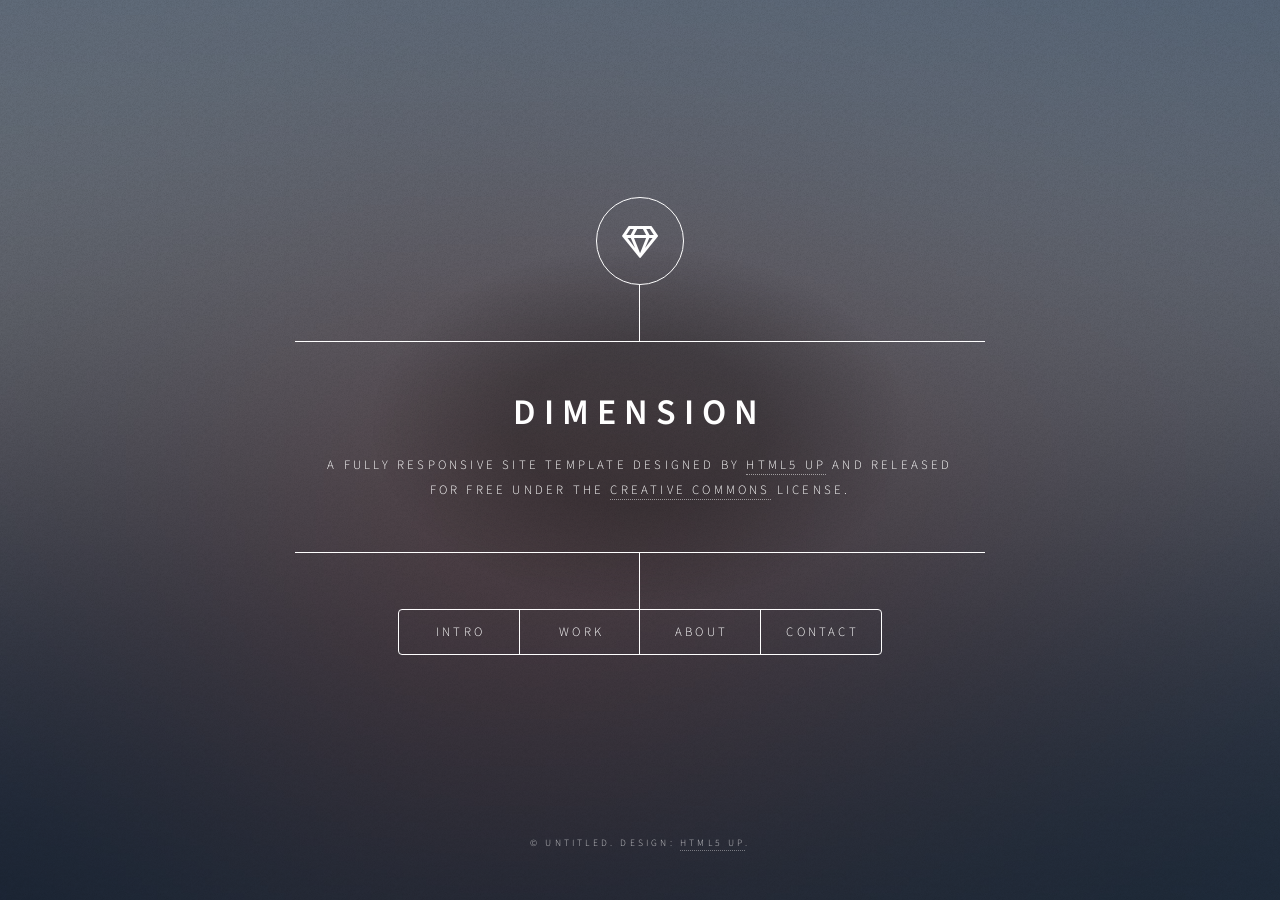
<file: html5up-dimension/index.html>
<!DOCTYPE HTML>
<!--
	Dimension by HTML5 UP
	html5up.net | @ajlkn
	Free for personal and commercial use under the CCA 3.0 license (html5up.net/license)
-->
<html>
	<head>
		<title>Dimension by HTML5 UP</title>
		<meta charset="utf-8" />
		<meta name="viewport" content="width=device-width, initial-scale=1, user-scalable=no" />
		<link rel="stylesheet" href="assets/css/main.css" />
		<noscript><link rel="stylesheet" href="assets/css/noscript.css" /></noscript>
	</head>
	<body class="is-preload">

		<!-- Wrapper -->
			<div id="wrapper">

				<!-- Header -->
					<header id="header">
						<div class="logo">
							<span class="icon fa-gem"></span>
						</div>
						<div class="content">
							<div class="inner">
								<h1>Dimension</h1>
								<p>A fully responsive site template designed by <a href="https://html5up.net">HTML5 UP</a> and released<br />
								for free under the <a href="https://html5up.net/license">Creative Commons</a> license.</p>
							</div>
						</div>
						<nav>
							<ul>
								<li><a href="#intro">Intro</a></li>
								<li><a href="#work">Work</a></li>
								<li><a href="#about">About</a></li>
								<li><a href="#contact">Contact</a></li>
								<!--<li><a href="#elements">Elements</a></li>-->
							</ul>
						</nav>
					</header>

				<!-- Main -->
					<div id="main">

						<!-- Intro -->
							<article id="intro">
								<h2 class="major">Intro</h2>
								<span class="image main"><img src="images/pic01.jpg" alt="" /></span>
								<p>Aenean ornare velit lacus, ac varius enim ullamcorper eu. Proin aliquam facilisis ante interdum congue. Integer mollis, nisl amet convallis, porttitor magna ullamcorper, amet egestas mauris. Ut magna finibus nisi nec lacinia. Nam maximus erat id euismod egestas. By the way, check out my <a href="#work">awesome work</a>.</p>
								<p>Lorem ipsum dolor sit amet, consectetur adipiscing elit. Duis dapibus rutrum facilisis. Class aptent taciti sociosqu ad litora torquent per conubia nostra, per inceptos himenaeos. Etiam tristique libero eu nibh porttitor fermentum. Nullam venenatis erat id vehicula viverra. Nunc ultrices eros ut ultricies condimentum. Mauris risus lacus, blandit sit amet venenatis non, bibendum vitae dolor. Nunc lorem mauris, fringilla in aliquam at, euismod in lectus. Pellentesque habitant morbi tristique senectus et netus et malesuada fames ac turpis egestas. In non lorem sit amet elit placerat maximus. Pellentesque aliquam maximus risus, vel sed vehicula.</p>
							</article>

						<!-- Work -->
							<article id="work">
								<h2 class="major">Work</h2>
								<span class="image main"><img src="images/pic02.jpg" alt="" /></span>
								<p>Adipiscing magna sed dolor elit. Praesent eleifend dignissim arcu, at eleifend sapien imperdiet ac. Aliquam erat volutpat. Praesent urna nisi, fringila lorem et vehicula lacinia quam. Integer sollicitudin mauris nec lorem luctus ultrices.</p>
								<p>Nullam et orci eu lorem consequat tincidunt vivamus et sagittis libero. Mauris aliquet magna magna sed nunc rhoncus pharetra. Pellentesque condimentum sem. In efficitur ligula tate urna. Maecenas laoreet massa vel lacinia pellentesque lorem ipsum dolor. Nullam et orci eu lorem consequat tincidunt. Vivamus et sagittis libero. Mauris aliquet magna magna sed nunc rhoncus amet feugiat tempus.</p>
							</article>

						<!-- About -->
							<article id="about">
								<h2 class="major">About</h2>
								<span class="image main"><img src="images/pic03.jpg" alt="" /></span>
								<p>Lorem ipsum dolor sit amet, consectetur et adipiscing elit. Praesent eleifend dignissim arcu, at eleifend sapien imperdiet ac. Aliquam erat volutpat. Praesent urna nisi, fringila lorem et vehicula lacinia quam. Integer sollicitudin mauris nec lorem luctus ultrices. Aliquam libero et malesuada fames ac ante ipsum primis in faucibus. Cras viverra ligula sit amet ex mollis mattis lorem ipsum dolor sit amet.</p>
							</article>

						<!-- Contact -->
							<article id="contact">
								<h2 class="major">Contact</h2>
								<form method="post" action="#">
									<div class="fields">
										<div class="field half">
											<label for="name">Name</label>
											<input type="text" name="name" id="name" />
										</div>
										<div class="field half">
											<label for="email">Email</label>
											<input type="text" name="email" id="email" />
										</div>
										<div class="field">
											<label for="message">Message</label>
											<textarea name="message" id="message" rows="4"></textarea>
										</div>
									</div>
									<ul class="actions">
										<li><input type="submit" value="Send Message" class="primary" /></li>
										<li><input type="reset" value="Reset" /></li>
									</ul>
								</form>
								<ul class="icons">
									<li><a href="#" class="icon brands fa-twitter"><span class="label">Twitter</span></a></li>
									<li><a href="#" class="icon brands fa-facebook-f"><span class="label">Facebook</span></a></li>
									<li><a href="#" class="icon brands fa-instagram"><span class="label">Instagram</span></a></li>
									<li><a href="#" class="icon brands fa-github"><span class="label">GitHub</span></a></li>
								</ul>
							</article>

						<!-- Elements -->
							<article id="elements">
								<h2 class="major">Elements</h2>

								<section>
									<h3 class="major">Text</h3>
									<p>This is <b>bold</b> and this is <strong>strong</strong>. This is <i>italic</i> and this is <em>emphasized</em>.
									This is <sup>superscript</sup> text and this is <sub>subscript</sub> text.
									This is <u>underlined</u> and this is code: <code>for (;;) { ... }</code>. Finally, <a href="#">this is a link</a>.</p>
									<hr />
									<h2>Heading Level 2</h2>
									<h3>Heading Level 3</h3>
									<h4>Heading Level 4</h4>
									<h5>Heading Level 5</h5>
									<h6>Heading Level 6</h6>
									<hr />
									<h4>Blockquote</h4>
									<blockquote>Fringilla nisl. Donec accumsan interdum nisi, quis tincidunt felis sagittis eget tempus euismod. Vestibulum ante ipsum primis in faucibus vestibulum. Blandit adipiscing eu felis iaculis volutpat ac adipiscing accumsan faucibus. Vestibulum ante ipsum primis in faucibus lorem ipsum dolor sit amet nullam adipiscing eu felis.</blockquote>
									<h4>Preformatted</h4>
									<pre><code>i = 0;

while (!deck.isInOrder()) {
    print 'Iteration ' + i;
    deck.shuffle();
    i++;
}

print 'It took ' + i + ' iterations to sort the deck.';</code></pre>
								</section>

								<section>
									<h3 class="major">Lists</h3>

									<h4>Unordered</h4>
									<ul>
										<li>Dolor pulvinar etiam.</li>
										<li>Sagittis adipiscing.</li>
										<li>Felis enim feugiat.</li>
									</ul>

									<h4>Alternate</h4>
									<ul class="alt">
										<li>Dolor pulvinar etiam.</li>
										<li>Sagittis adipiscing.</li>
										<li>Felis enim feugiat.</li>
									</ul>

									<h4>Ordered</h4>
									<ol>
										<li>Dolor pulvinar etiam.</li>
										<li>Etiam vel felis viverra.</li>
										<li>Felis enim feugiat.</li>
										<li>Dolor pulvinar etiam.</li>
										<li>Etiam vel felis lorem.</li>
										<li>Felis enim et feugiat.</li>
									</ol>
									<h4>Icons</h4>
									<ul class="icons">
										<li><a href="#" class="icon brands fa-twitter"><span class="label">Twitter</span></a></li>
										<li><a href="#" class="icon brands fa-facebook-f"><span class="label">Facebook</span></a></li>
										<li><a href="#" class="icon brands fa-instagram"><span class="label">Instagram</span></a></li>
										<li><a href="#" class="icon brands fa-github"><span class="label">Github</span></a></li>
									</ul>

									<h4>Actions</h4>
									<ul class="actions">
										<li><a href="#" class="button primary">Default</a></li>
										<li><a href="#" class="button">Default</a></li>
									</ul>
									<ul class="actions stacked">
										<li><a href="#" class="button primary">Default</a></li>
										<li><a href="#" class="button">Default</a></li>
									</ul>
								</section>

								<section>
									<h3 class="major">Table</h3>
									<h4>Default</h4>
									<div class="table-wrapper">
										<table>
											<thead>
												<tr>
													<th>Name</th>
													<th>Description</th>
													<th>Price</th>
												</tr>
											</thead>
											<tbody>
												<tr>
													<td>Item One</td>
													<td>Ante turpis integer aliquet porttitor.</td>
													<td>29.99</td>
												</tr>
												<tr>
													<td>Item Two</td>
													<td>Vis ac commodo adipiscing arcu aliquet.</td>
													<td>19.99</td>
												</tr>
												<tr>
													<td>Item Three</td>
													<td> Morbi faucibus arcu accumsan lorem.</td>
													<td>29.99</td>
												</tr>
												<tr>
													<td>Item Four</td>
													<td>Vitae integer tempus condimentum.</td>
													<td>19.99</td>
												</tr>
												<tr>
													<td>Item Five</td>
													<td>Ante turpis integer aliquet porttitor.</td>
													<td>29.99</td>
												</tr>
											</tbody>
											<tfoot>
												<tr>
													<td colspan="2"></td>
													<td>100.00</td>
												</tr>
											</tfoot>
										</table>
									</div>

									<h4>Alternate</h4>
									<div class="table-wrapper">
										<table class="alt">
											<thead>
												<tr>
													<th>Name</th>
													<th>Description</th>
													<th>Price</th>
												</tr>
											</thead>
											<tbody>
												<tr>
													<td>Item One</td>
													<td>Ante turpis integer aliquet porttitor.</td>
													<td>29.99</td>
												</tr>
												<tr>
													<td>Item Two</td>
													<td>Vis ac commodo adipiscing arcu aliquet.</td>
													<td>19.99</td>
												</tr>
												<tr>
													<td>Item Three</td>
													<td> Morbi faucibus arcu accumsan lorem.</td>
													<td>29.99</td>
												</tr>
												<tr>
													<td>Item Four</td>
													<td>Vitae integer tempus condimentum.</td>
													<td>19.99</td>
												</tr>
												<tr>
													<td>Item Five</td>
													<td>Ante turpis integer aliquet porttitor.</td>
													<td>29.99</td>
												</tr>
											</tbody>
											<tfoot>
												<tr>
													<td colspan="2"></td>
													<td>100.00</td>
												</tr>
											</tfoot>
										</table>
									</div>
								</section>

								<section>
									<h3 class="major">Buttons</h3>
									<ul class="actions">
										<li><a href="#" class="button primary">Primary</a></li>
										<li><a href="#" class="button">Default</a></li>
									</ul>
									<ul class="actions">
										<li><a href="#" class="button">Default</a></li>
										<li><a href="#" class="button small">Small</a></li>
									</ul>
									<ul class="actions">
										<li><a href="#" class="button primary icon solid fa-download">Icon</a></li>
										<li><a href="#" class="button icon solid fa-download">Icon</a></li>
									</ul>
									<ul class="actions">
										<li><span class="button primary disabled">Disabled</span></li>
										<li><span class="button disabled">Disabled</span></li>
									</ul>
								</section>

								<section>
									<h3 class="major">Form</h3>
									<form method="post" action="#">
										<div class="fields">
											<div class="field half">
												<label for="demo-name">Name</label>
												<input type="text" name="demo-name" id="demo-name" value="" placeholder="Jane Doe" />
											</div>
											<div class="field half">
												<label for="demo-email">Email</label>
												<input type="email" name="demo-email" id="demo-email" value="" placeholder="jane@untitled.tld" />
											</div>
											<div class="field">
												<label for="demo-category">Category</label>
												<select name="demo-category" id="demo-category">
													<option value="">-</option>
													<option value="1">Manufacturing</option>
													<option value="1">Shipping</option>
													<option value="1">Administration</option>
													<option value="1">Human Resources</option>
												</select>
											</div>
											<div class="field half">
												<input type="radio" id="demo-priority-low" name="demo-priority" checked>
												<label for="demo-priority-low">Low</label>
											</div>
											<div class="field half">
												<input type="radio" id="demo-priority-high" name="demo-priority">
												<label for="demo-priority-high">High</label>
											</div>
											<div class="field half">
												<input type="checkbox" id="demo-copy" name="demo-copy">
												<label for="demo-copy">Email me a copy</label>
											</div>
											<div class="field half">
												<input type="checkbox" id="demo-human" name="demo-human" checked>
												<label for="demo-human">Not a robot</label>
											</div>
											<div class="field">
												<label for="demo-message">Message</label>
												<textarea name="demo-message" id="demo-message" placeholder="Enter your message" rows="6"></textarea>
											</div>
										</div>
										<ul class="actions">
											<li><input type="submit" value="Send Message" class="primary" /></li>
											<li><input type="reset" value="Reset" /></li>
										</ul>
									</form>
								</section>

							</article>

					</div>

				<!-- Footer -->
					<footer id="footer">
						<p class="copyright">&copy; Untitled. Design: <a href="https://html5up.net">HTML5 UP</a>.</p>
					</footer>

			</div>

		<!-- BG -->
			<div id="bg"></div>

		<!-- Scripts -->
			<script src="assets/js/jquery.min.js"></script>
			<script src="assets/js/browser.min.js"></script>
			<script src="assets/js/breakpoints.min.js"></script>
			<script src="assets/js/util.js"></script>
			<script src="assets/js/main.js"></script>

	</body>
</html>
</file>
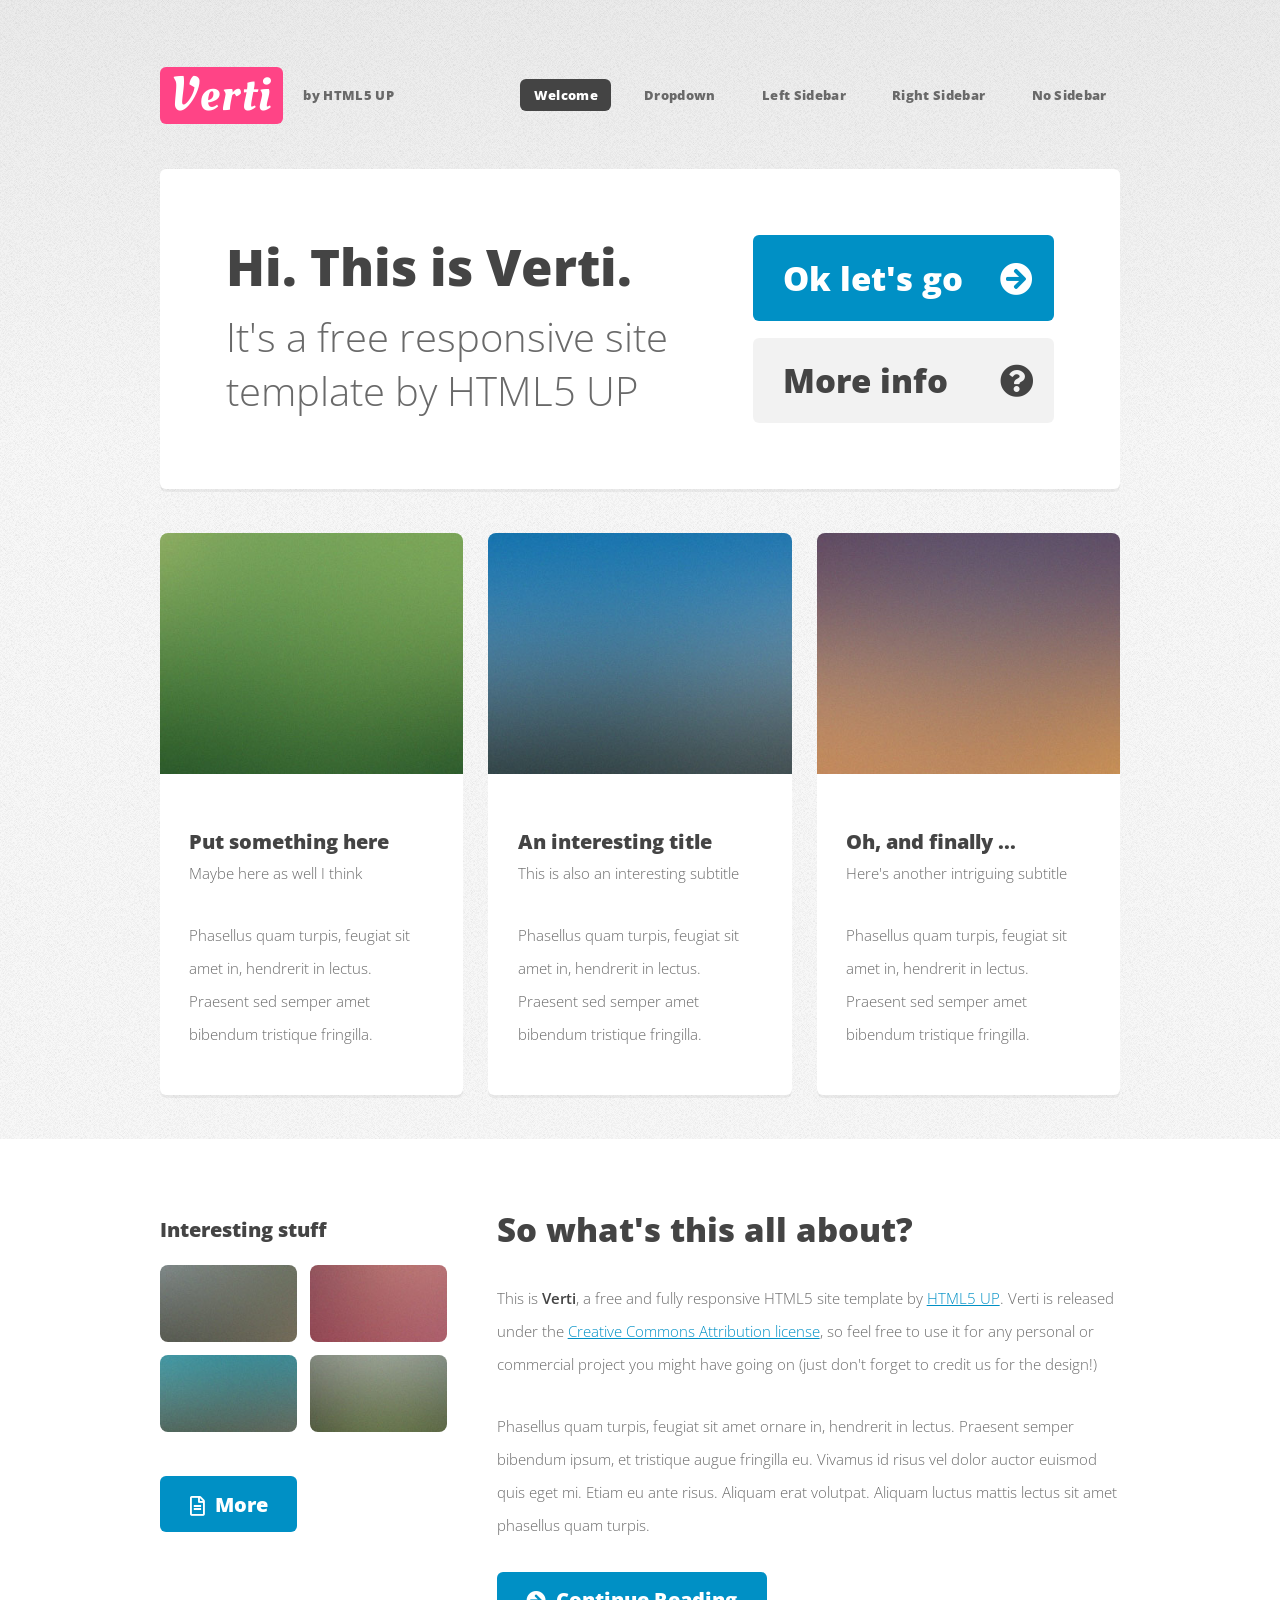
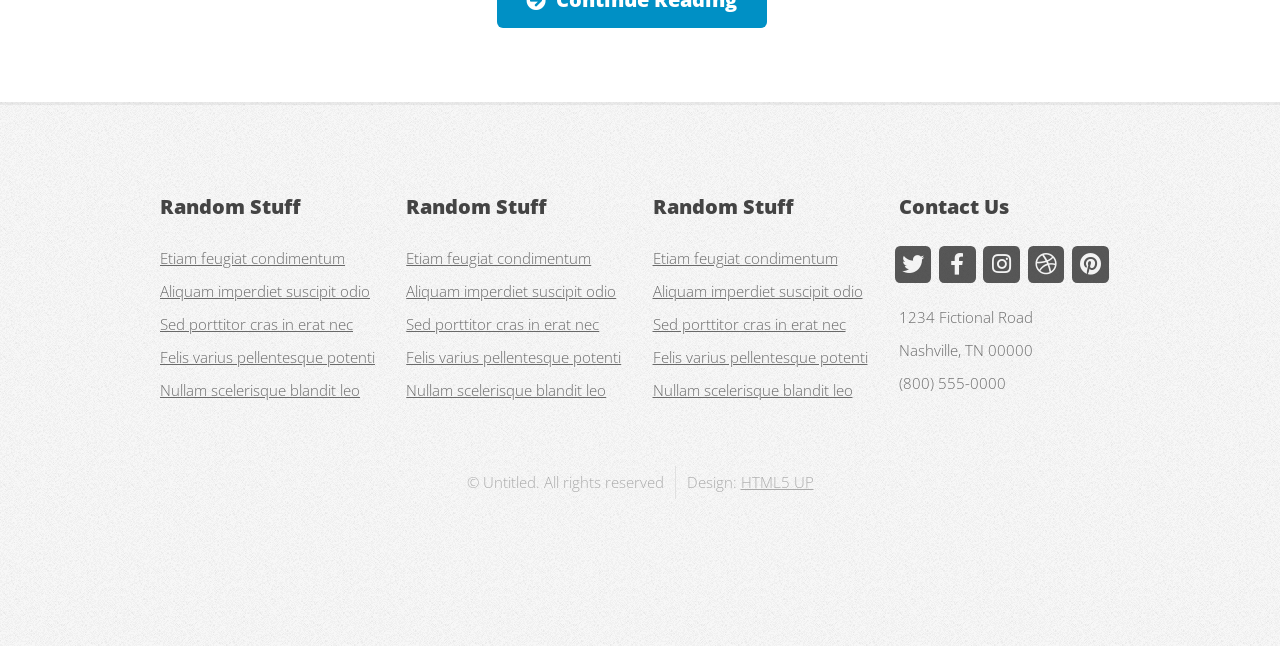
<file: html5up-verti/index.html>
<!DOCTYPE HTML>
<!--
	Verti by HTML5 UP
	html5up.net | @ajlkn
	Free for personal and commercial use under the CCA 3.0 license (html5up.net/license)
-->
<html>
	<head>
		<title>Verti by HTML5 UP</title>
		<meta charset="utf-8" />
		<meta name="viewport" content="width=device-width, initial-scale=1, user-scalable=no" />
		<link rel="stylesheet" href="assets/css/main.css" />
	</head>
	<body class="is-preload homepage">
		<div id="page-wrapper">

			<!-- Header -->
				<div id="header-wrapper">
					<header id="header" class="container">

						<!-- Logo -->
							<div id="logo">
								<h1><a href="index.html">Verti</a></h1>
								<span>by HTML5 UP</span>
							</div>

						<!-- Nav -->
							<nav id="nav">
								<ul>
									<li class="current"><a href="index.html">Welcome</a></li>
									<li>
										<a href="#">Dropdown</a>
										<ul>
											<li><a href="#">Lorem ipsum dolor</a></li>
											<li><a href="#">Magna phasellus</a></li>
											<li>
												<a href="#">Phasellus consequat</a>
												<ul>
													<li><a href="#">Lorem ipsum dolor</a></li>
													<li><a href="#">Phasellus consequat</a></li>
													<li><a href="#">Magna phasellus</a></li>
													<li><a href="#">Etiam dolore nisl</a></li>
												</ul>
											</li>
											<li><a href="#">Veroeros feugiat</a></li>
										</ul>
									</li>
									<li><a href="left-sidebar.html">Left Sidebar</a></li>
									<li><a href="right-sidebar.html">Right Sidebar</a></li>
									<li><a href="no-sidebar.html">No Sidebar</a></li>
								</ul>
							</nav>

					</header>
				</div>

			<!-- Banner -->
				<div id="banner-wrapper">
					<div id="banner" class="box container">
						<div class="row">
							<div class="col-7 col-12-medium">
								<h2>Hi. This is Verti.</h2>
								<p>It's a free responsive site template by HTML5 UP</p>
							</div>
							<div class="col-5 col-12-medium">
								<ul>
									<li><a href="#" class="button large icon solid fa-arrow-circle-right">Ok let's go</a></li>
									<li><a href="#" class="button alt large icon solid fa-question-circle">More info</a></li>
								</ul>
							</div>
						</div>
					</div>
				</div>

			<!-- Features -->
				<div id="features-wrapper">
					<div class="container">
						<div class="row">
							<div class="col-4 col-12-medium">

								<!-- Box -->
									<section class="box feature">
										<a href="#" class="image featured"><img src="images/pic01.jpg" alt="" /></a>
										<div class="inner">
											<header>
												<h2>Put something here</h2>
												<p>Maybe here as well I think</p>
											</header>
											<p>Phasellus quam turpis, feugiat sit amet in, hendrerit in lectus. Praesent sed semper amet bibendum tristique fringilla.</p>
										</div>
									</section>

							</div>
							<div class="col-4 col-12-medium">

								<!-- Box -->
									<section class="box feature">
										<a href="#" class="image featured"><img src="images/pic02.jpg" alt="" /></a>
										<div class="inner">
											<header>
												<h2>An interesting title</h2>
												<p>This is also an interesting subtitle</p>
											</header>
											<p>Phasellus quam turpis, feugiat sit amet in, hendrerit in lectus. Praesent sed semper amet bibendum tristique fringilla.</p>
										</div>
									</section>

							</div>
							<div class="col-4 col-12-medium">

								<!-- Box -->
									<section class="box feature">
										<a href="#" class="image featured"><img src="images/pic03.jpg" alt="" /></a>
										<div class="inner">
											<header>
												<h2>Oh, and finally ...</h2>
												<p>Here's another intriguing subtitle</p>
											</header>
											<p>Phasellus quam turpis, feugiat sit amet in, hendrerit in lectus. Praesent sed semper amet bibendum tristique fringilla.</p>
										</div>
									</section>

							</div>
						</div>
					</div>
				</div>

			<!-- Main -->
				<div id="main-wrapper">
					<div class="container">
						<div class="row gtr-200">
							<div class="col-4 col-12-medium">

								<!-- Sidebar -->
									<div id="sidebar">
										<section class="widget thumbnails">
											<h3>Interesting stuff</h3>
											<div class="grid">
												<div class="row gtr-50">
													<div class="col-6"><a href="#" class="image fit"><img src="images/pic04.jpg" alt="" /></a></div>
													<div class="col-6"><a href="#" class="image fit"><img src="images/pic05.jpg" alt="" /></a></div>
													<div class="col-6"><a href="#" class="image fit"><img src="images/pic06.jpg" alt="" /></a></div>
													<div class="col-6"><a href="#" class="image fit"><img src="images/pic07.jpg" alt="" /></a></div>
												</div>
											</div>
											<a href="#" class="button icon fa-file-alt">More</a>
										</section>
									</div>

							</div>
							<div class="col-8 col-12-medium imp-medium">

								<!-- Content -->
									<div id="content">
										<section class="last">
											<h2>So what's this all about?</h2>
											<p>This is <strong>Verti</strong>, a free and fully responsive HTML5 site template by <a href="http://html5up.net">HTML5 UP</a>.
											Verti is released under the <a href="http://html5up.net/license">Creative Commons Attribution license</a>, so feel free to use it for any personal or commercial project you might have going on (just don't forget to credit us for the design!)</p>
											<p>Phasellus quam turpis, feugiat sit amet ornare in, hendrerit in lectus. Praesent semper bibendum ipsum, et tristique augue fringilla eu. Vivamus id risus vel dolor auctor euismod quis eget mi. Etiam eu ante risus. Aliquam erat volutpat. Aliquam luctus mattis lectus sit amet phasellus quam turpis.</p>
											<a href="#" class="button icon solid fa-arrow-circle-right">Continue Reading</a>
										</section>
									</div>

							</div>
						</div>
					</div>
				</div>

			<!-- Footer -->
				<div id="footer-wrapper">
					<footer id="footer" class="container">
						<div class="row">
							<div class="col-3 col-6-medium col-12-small">

								<!-- Links -->
									<section class="widget links">
										<h3>Random Stuff</h3>
										<ul class="style2">
											<li><a href="#">Etiam feugiat condimentum</a></li>
											<li><a href="#">Aliquam imperdiet suscipit odio</a></li>
											<li><a href="#">Sed porttitor cras in erat nec</a></li>
											<li><a href="#">Felis varius pellentesque potenti</a></li>
											<li><a href="#">Nullam scelerisque blandit leo</a></li>
										</ul>
									</section>

							</div>
							<div class="col-3 col-6-medium col-12-small">

								<!-- Links -->
									<section class="widget links">
										<h3>Random Stuff</h3>
										<ul class="style2">
											<li><a href="#">Etiam feugiat condimentum</a></li>
											<li><a href="#">Aliquam imperdiet suscipit odio</a></li>
											<li><a href="#">Sed porttitor cras in erat nec</a></li>
											<li><a href="#">Felis varius pellentesque potenti</a></li>
											<li><a href="#">Nullam scelerisque blandit leo</a></li>
										</ul>
									</section>

							</div>
							<div class="col-3 col-6-medium col-12-small">

								<!-- Links -->
									<section class="widget links">
										<h3>Random Stuff</h3>
										<ul class="style2">
											<li><a href="#">Etiam feugiat condimentum</a></li>
											<li><a href="#">Aliquam imperdiet suscipit odio</a></li>
											<li><a href="#">Sed porttitor cras in erat nec</a></li>
											<li><a href="#">Felis varius pellentesque potenti</a></li>
											<li><a href="#">Nullam scelerisque blandit leo</a></li>
										</ul>
									</section>

							</div>
							<div class="col-3 col-6-medium col-12-small">

								<!-- Contact -->
									<section class="widget contact last">
										<h3>Contact Us</h3>
										<ul>
											<li><a href="#" class="icon brands fa-twitter"><span class="label">Twitter</span></a></li>
											<li><a href="#" class="icon brands fa-facebook-f"><span class="label">Facebook</span></a></li>
											<li><a href="#" class="icon brands fa-instagram"><span class="label">Instagram</span></a></li>
											<li><a href="#" class="icon brands fa-dribbble"><span class="label">Dribbble</span></a></li>
											<li><a href="#" class="icon brands fa-pinterest"><span class="label">Pinterest</span></a></li>
										</ul>
										<p>1234 Fictional Road<br />
										Nashville, TN 00000<br />
										(800) 555-0000</p>
									</section>

							</div>
						</div>
						<div class="row">
							<div class="col-12">
								<div id="copyright">
									<ul class="menu">
										<li>&copy; Untitled. All rights reserved</li><li>Design: <a href="http://html5up.net">HTML5 UP</a></li>
									</ul>
								</div>
							</div>
						</div>
					</footer>
				</div>

			</div>

		<!-- Scripts -->

			<script src="assets/js/jquery.min.js"></script>
			<script src="assets/js/jquery.dropotron.min.js"></script>
			<script src="assets/js/browser.min.js"></script>
			<script src="assets/js/breakpoints.min.js"></script>
			<script src="assets/js/util.js"></script>
			<script src="assets/js/main.js"></script>

	</body>
</html>
</file>
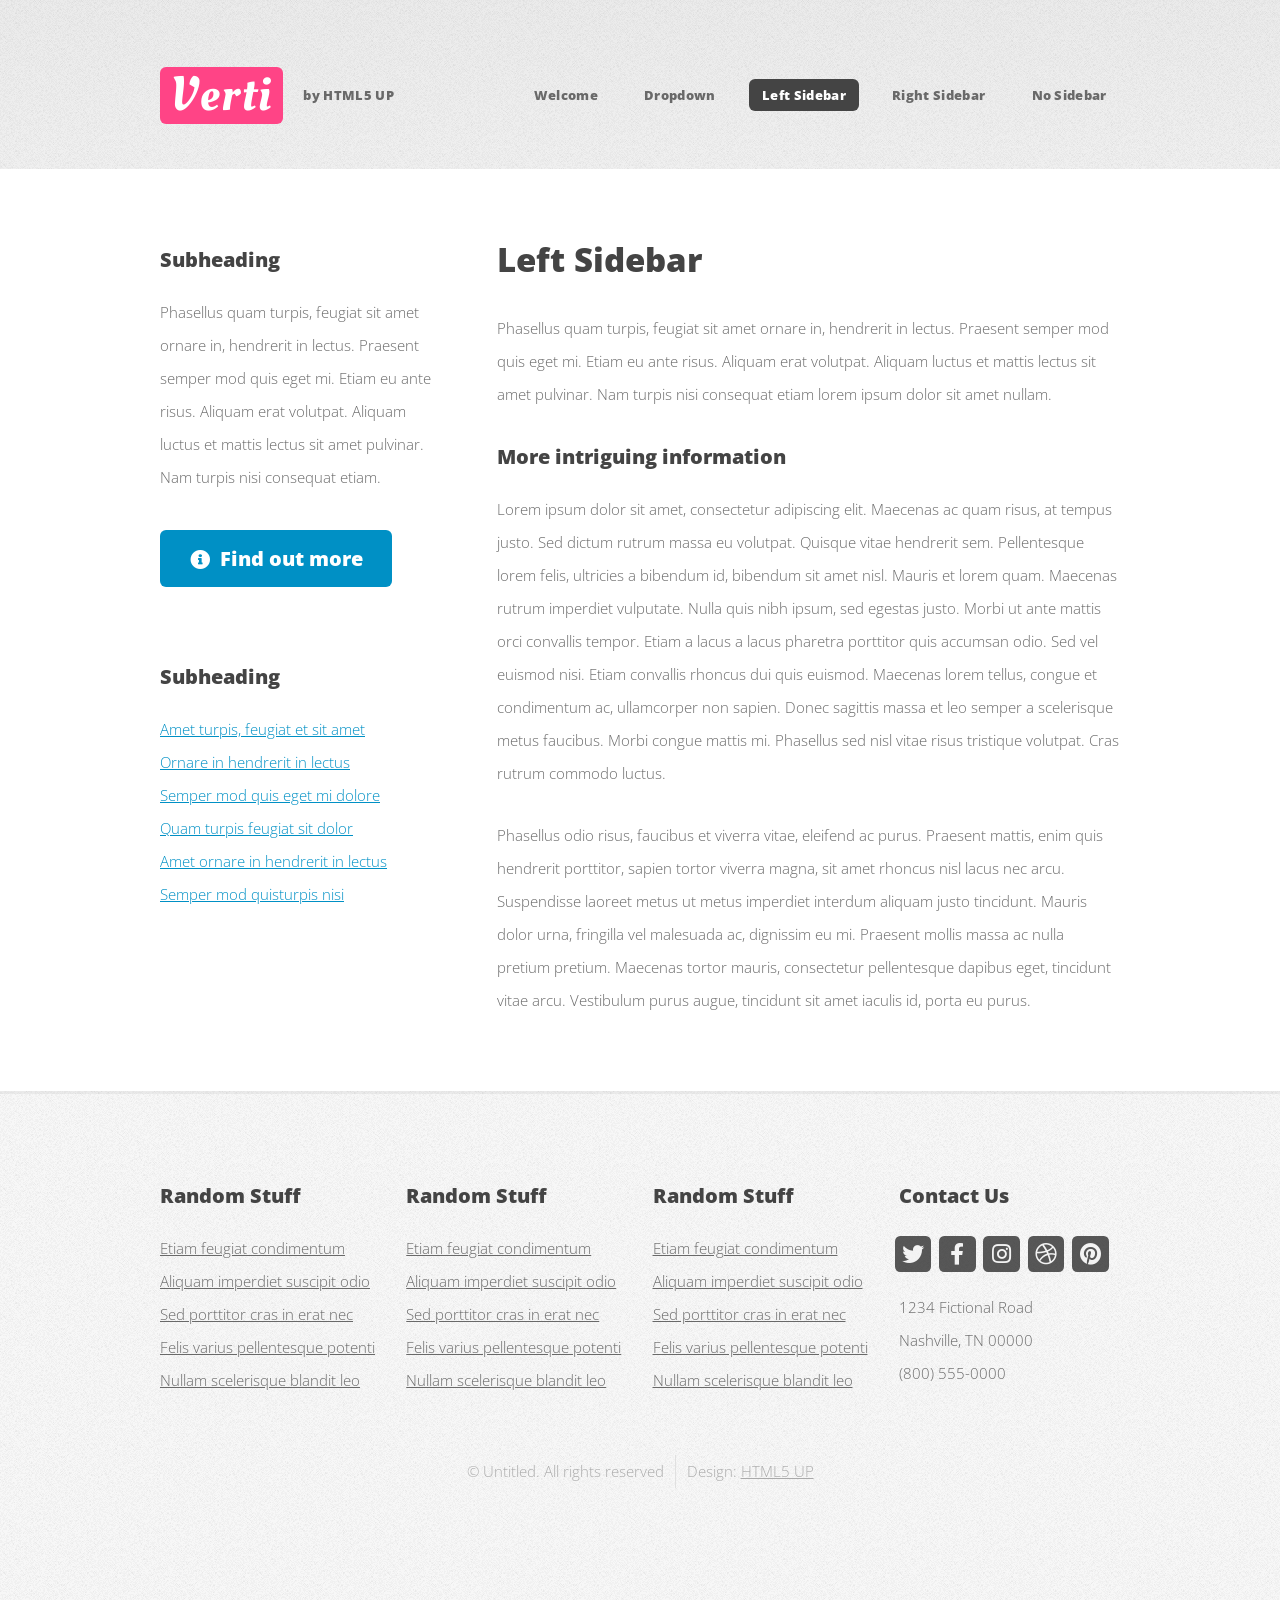
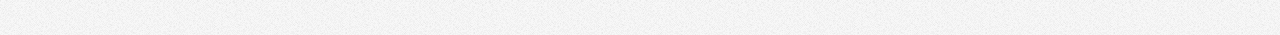
<file: html5up-verti/left-sidebar.html>
<!DOCTYPE HTML>
<!--
	Verti by HTML5 UP
	html5up.net | @ajlkn
	Free for personal and commercial use under the CCA 3.0 license (html5up.net/license)
-->
<html>
	<head>
		<title>Verti by HTML5 UP</title>
		<meta charset="utf-8" />
		<meta name="viewport" content="width=device-width, initial-scale=1, user-scalable=no" />
		<link rel="stylesheet" href="assets/css/main.css" />
	</head>
	<body class="is-preload left-sidebar">
		<div id="page-wrapper">

			<!-- Header -->
				<div id="header-wrapper">
					<header id="header" class="container">

						<!-- Logo -->
							<div id="logo">
								<h1><a href="index.html">Verti</a></h1>
								<span>by HTML5 UP</span>
							</div>

						<!-- Nav -->
							<nav id="nav">
								<ul>
									<li><a href="index.html">Welcome</a></li>
									<li>
										<a href="#">Dropdown</a>
										<ul>
											<li><a href="#">Lorem ipsum dolor</a></li>
											<li><a href="#">Magna phasellus</a></li>
											<li>
												<a href="#">Phasellus consequat</a>
												<ul>
													<li><a href="#">Lorem ipsum dolor</a></li>
													<li><a href="#">Phasellus consequat</a></li>
													<li><a href="#">Magna phasellus</a></li>
													<li><a href="#">Etiam dolore nisl</a></li>
												</ul>
											</li>
											<li><a href="#">Veroeros feugiat</a></li>
										</ul>
									</li>
									<li class="current"><a href="left-sidebar.html">Left Sidebar</a></li>
									<li><a href="right-sidebar.html">Right Sidebar</a></li>
									<li><a href="no-sidebar.html">No Sidebar</a></li>
								</ul>
							</nav>

					</header>
				</div>

			<!-- Main -->
				<div id="main-wrapper">
					<div class="container">
						<div class="row gtr-200">
							<div class="col-4 col-12-medium">
								<div id="sidebar">

									<!-- Sidebar -->
										<section>
											<h3>Subheading</h3>
											<p>Phasellus quam turpis, feugiat sit amet ornare in, hendrerit in lectus.
											Praesent semper mod quis eget mi. Etiam eu ante risus. Aliquam erat volutpat.
											Aliquam luctus et mattis lectus sit amet pulvinar. Nam turpis nisi
											consequat etiam.</p>
											<footer>
												<a href="#" class="button icon solid fa-info-circle">Find out more</a>
											</footer>
										</section>

										<section>
											<h3>Subheading</h3>
											<ul class="style2">
												<li><a href="#">Amet turpis, feugiat et sit amet</a></li>
												<li><a href="#">Ornare in hendrerit in lectus</a></li>
												<li><a href="#">Semper mod quis eget mi dolore</a></li>
												<li><a href="#">Quam turpis feugiat sit dolor</a></li>
												<li><a href="#">Amet ornare in hendrerit in lectus</a></li>
												<li><a href="#">Semper mod quisturpis nisi</a></li>
											</ul>
										</section>

								</div>
							</div>
							<div class="col-8 col-12-medium imp-medium">
								<div id="content">

									<!-- Content -->
										<article>

											<h2>Left Sidebar</h2>

											<p>Phasellus quam turpis, feugiat sit amet ornare in, hendrerit in lectus.
											Praesent semper mod quis eget mi. Etiam eu ante risus. Aliquam erat volutpat.
											Aliquam luctus et mattis lectus sit amet pulvinar. Nam turpis nisi
											consequat etiam lorem ipsum dolor sit amet nullam.</p>

											<h3>More intriguing information</h3>
											<p>Lorem ipsum dolor sit amet, consectetur adipiscing elit. Maecenas ac quam risus, at tempus
											justo. Sed dictum rutrum massa eu volutpat. Quisque vitae hendrerit sem. Pellentesque lorem felis,
											ultricies a bibendum id, bibendum sit amet nisl. Mauris et lorem quam. Maecenas rutrum imperdiet
											vulputate. Nulla quis nibh ipsum, sed egestas justo. Morbi ut ante mattis orci convallis tempor.
											Etiam a lacus a lacus pharetra porttitor quis accumsan odio. Sed vel euismod nisi. Etiam convallis
											rhoncus dui quis euismod. Maecenas lorem tellus, congue et condimentum ac, ullamcorper non sapien.
											Donec sagittis massa et leo semper a scelerisque metus faucibus. Morbi congue mattis mi.
											Phasellus sed nisl vitae risus tristique volutpat. Cras rutrum commodo luctus.</p>

											<p>Phasellus odio risus, faucibus et viverra vitae, eleifend ac purus. Praesent mattis, enim
											quis hendrerit porttitor, sapien tortor viverra magna, sit amet rhoncus nisl lacus nec arcu.
											Suspendisse laoreet metus ut metus imperdiet interdum aliquam justo tincidunt. Mauris dolor urna,
											fringilla vel malesuada ac, dignissim eu mi. Praesent mollis massa ac nulla pretium pretium.
											Maecenas tortor mauris, consectetur pellentesque dapibus eget, tincidunt vitae arcu.
											Vestibulum purus augue, tincidunt sit amet iaculis id, porta eu purus.</p>

										</article>

								</div>
							</div>
						</div>
					</div>
				</div>

			<!-- Footer -->
				<div id="footer-wrapper">
					<footer id="footer" class="container">
						<div class="row">
							<div class="col-3 col-6-medium col-12-small">

								<!-- Links -->
									<section class="widget links">
										<h3>Random Stuff</h3>
										<ul class="style2">
											<li><a href="#">Etiam feugiat condimentum</a></li>
											<li><a href="#">Aliquam imperdiet suscipit odio</a></li>
											<li><a href="#">Sed porttitor cras in erat nec</a></li>
											<li><a href="#">Felis varius pellentesque potenti</a></li>
											<li><a href="#">Nullam scelerisque blandit leo</a></li>
										</ul>
									</section>

							</div>
							<div class="col-3 col-6-medium col-12-small">

								<!-- Links -->
									<section class="widget links">
										<h3>Random Stuff</h3>
										<ul class="style2">
											<li><a href="#">Etiam feugiat condimentum</a></li>
											<li><a href="#">Aliquam imperdiet suscipit odio</a></li>
											<li><a href="#">Sed porttitor cras in erat nec</a></li>
											<li><a href="#">Felis varius pellentesque potenti</a></li>
											<li><a href="#">Nullam scelerisque blandit leo</a></li>
										</ul>
									</section>

							</div>
							<div class="col-3 col-6-medium col-12-small">

								<!-- Links -->
									<section class="widget links">
										<h3>Random Stuff</h3>
										<ul class="style2">
											<li><a href="#">Etiam feugiat condimentum</a></li>
											<li><a href="#">Aliquam imperdiet suscipit odio</a></li>
											<li><a href="#">Sed porttitor cras in erat nec</a></li>
											<li><a href="#">Felis varius pellentesque potenti</a></li>
											<li><a href="#">Nullam scelerisque blandit leo</a></li>
										</ul>
									</section>

							</div>
							<div class="col-3 col-6-medium col-12-small">

								<!-- Contact -->
									<section class="widget contact">
										<h3>Contact Us</h3>
										<ul>
											<li><a href="#" class="icon brands fa-twitter"><span class="label">Twitter</span></a></li>
											<li><a href="#" class="icon brands fa-facebook-f"><span class="label">Facebook</span></a></li>
											<li><a href="#" class="icon brands fa-instagram"><span class="label">Instagram</span></a></li>
											<li><a href="#" class="icon brands fa-dribbble"><span class="label">Dribbble</span></a></li>
											<li><a href="#" class="icon brands fa-pinterest"><span class="label">Pinterest</span></a></li>
										</ul>
										<p>1234 Fictional Road<br />
										Nashville, TN 00000<br />
										(800) 555-0000</p>
									</section>

							</div>
						</div>
						<div class="row">
							<div class="col-12">
								<div id="copyright">
									<ul class="menu">
										<li>&copy; Untitled. All rights reserved</li><li>Design: <a href="http://html5up.net">HTML5 UP</a></li>
									</ul>
								</div>
							</div>
						</div>
					</footer>
				</div>

			</div>

		<!-- Scripts -->

			<script src="assets/js/jquery.min.js"></script>
			<script src="assets/js/jquery.dropotron.min.js"></script>
			<script src="assets/js/browser.min.js"></script>
			<script src="assets/js/breakpoints.min.js"></script>
			<script src="assets/js/util.js"></script>
			<script src="assets/js/main.js"></script>

	</body>
</html>
</file>
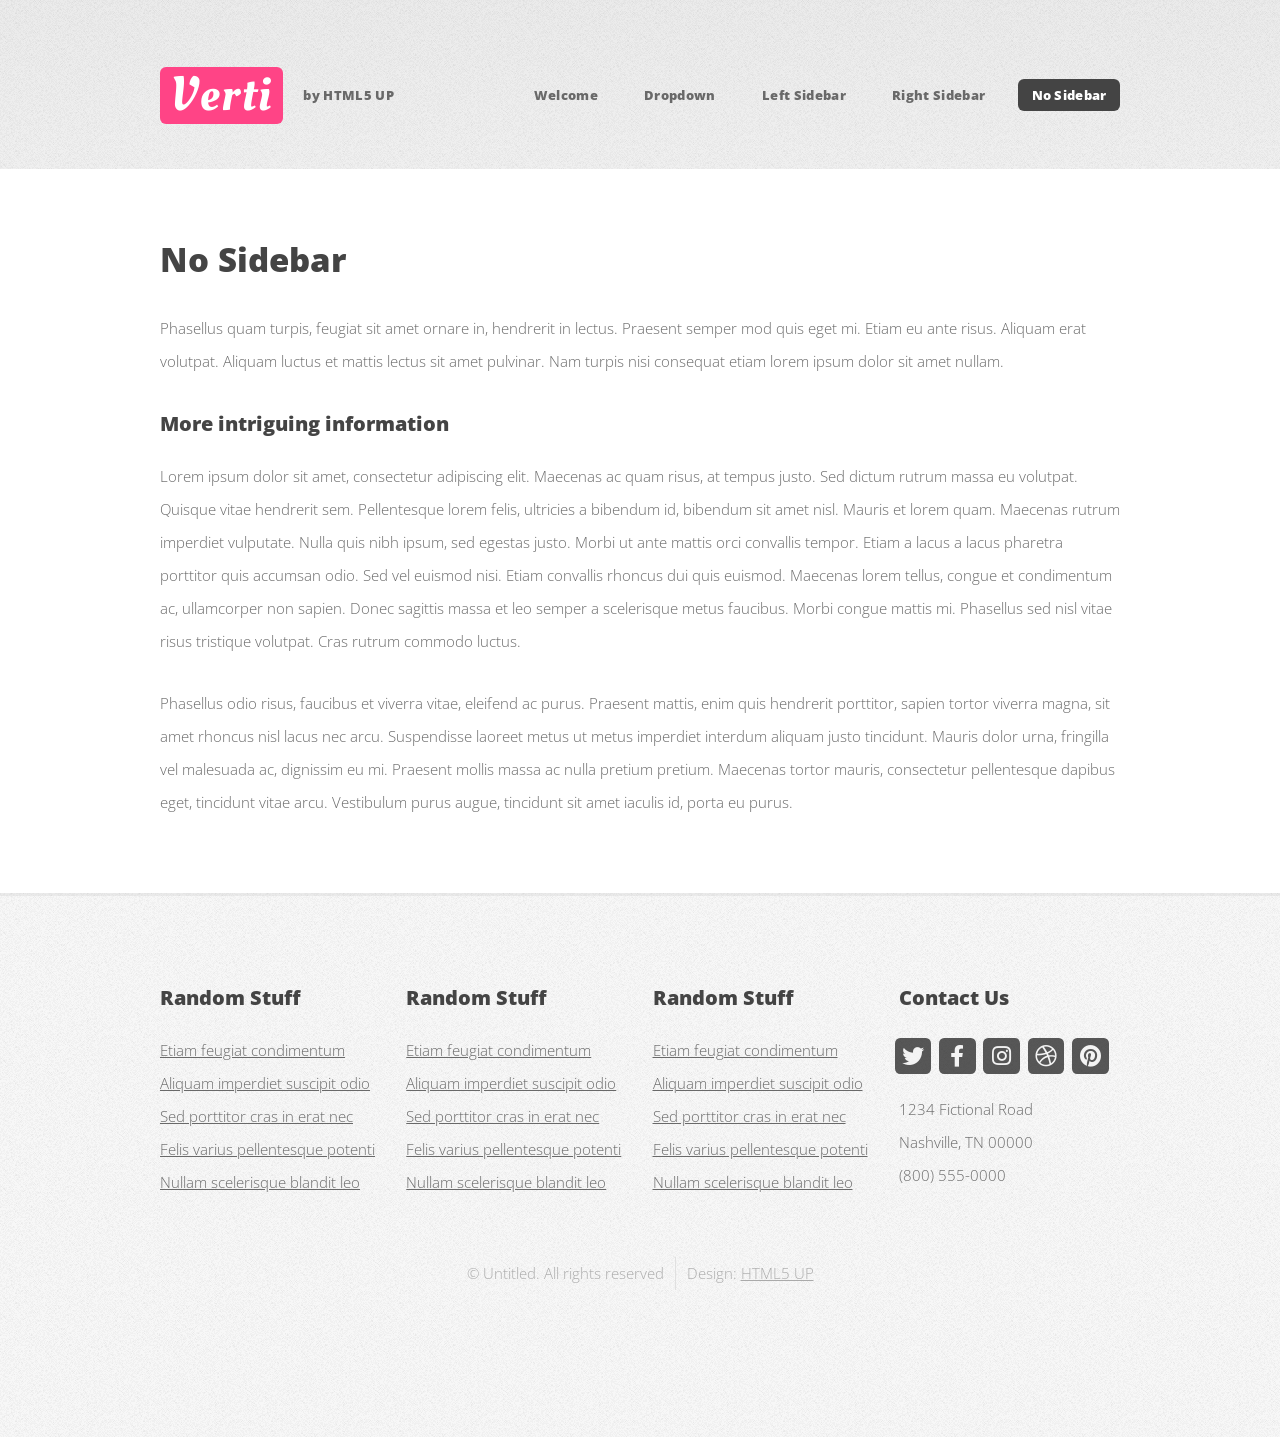
<file: html5up-verti/no-sidebar.html>
<!DOCTYPE HTML>
<!--
	Verti by HTML5 UP
	html5up.net | @ajlkn
	Free for personal and commercial use under the CCA 3.0 license (html5up.net/license)
-->
<html>
	<head>
		<title>Verti by HTML5 UP</title>
		<meta charset="utf-8" />
		<meta name="viewport" content="width=device-width, initial-scale=1, user-scalable=no" />
		<link rel="stylesheet" href="assets/css/main.css" />
	</head>
	<body class="is-preload no-sidebar">
		<div id="page-wrapper">

			<!-- Header -->
				<div id="header-wrapper">
					<header id="header" class="container">

						<!-- Logo -->
							<div id="logo">
								<h1><a href="index.html">Verti</a></h1>
								<span>by HTML5 UP</span>
							</div>

						<!-- Nav -->
							<nav id="nav">
								<ul>
									<li><a href="index.html">Welcome</a></li>
									<li>
										<a href="#">Dropdown</a>
										<ul>
											<li><a href="#">Lorem ipsum dolor</a></li>
											<li><a href="#">Magna phasellus</a></li>
											<li>
												<a href="#">Phasellus consequat</a>
												<ul>
													<li><a href="#">Lorem ipsum dolor</a></li>
													<li><a href="#">Phasellus consequat</a></li>
													<li><a href="#">Magna phasellus</a></li>
													<li><a href="#">Etiam dolore nisl</a></li>
												</ul>
											</li>
											<li><a href="#">Veroeros feugiat</a></li>
										</ul>
									</li>
									<li><a href="left-sidebar.html">Left Sidebar</a></li>
									<li><a href="right-sidebar.html">Right Sidebar</a></li>
									<li class="current"><a href="no-sidebar.html">No Sidebar</a></li>
								</ul>
							</nav>

					</header>
				</div>

			<!-- Main -->
				<div id="main-wrapper">
					<div class="container">
						<div id="content">

							<!-- Content -->
								<article>

									<h2>No Sidebar</h2>

									<p>Phasellus quam turpis, feugiat sit amet ornare in, hendrerit in lectus.
									Praesent semper mod quis eget mi. Etiam eu ante risus. Aliquam erat volutpat.
									Aliquam luctus et mattis lectus sit amet pulvinar. Nam turpis nisi
									consequat etiam lorem ipsum dolor sit amet nullam.</p>

									<h3>More intriguing information</h3>
									<p>Lorem ipsum dolor sit amet, consectetur adipiscing elit. Maecenas ac quam risus, at tempus
									justo. Sed dictum rutrum massa eu volutpat. Quisque vitae hendrerit sem. Pellentesque lorem felis,
									ultricies a bibendum id, bibendum sit amet nisl. Mauris et lorem quam. Maecenas rutrum imperdiet
									vulputate. Nulla quis nibh ipsum, sed egestas justo. Morbi ut ante mattis orci convallis tempor.
									Etiam a lacus a lacus pharetra porttitor quis accumsan odio. Sed vel euismod nisi. Etiam convallis
									rhoncus dui quis euismod. Maecenas lorem tellus, congue et condimentum ac, ullamcorper non sapien.
									Donec sagittis massa et leo semper a scelerisque metus faucibus. Morbi congue mattis mi.
									Phasellus sed nisl vitae risus tristique volutpat. Cras rutrum commodo luctus.</p>

									<p>Phasellus odio risus, faucibus et viverra vitae, eleifend ac purus. Praesent mattis, enim
									quis hendrerit porttitor, sapien tortor viverra magna, sit amet rhoncus nisl lacus nec arcu.
									Suspendisse laoreet metus ut metus imperdiet interdum aliquam justo tincidunt. Mauris dolor urna,
									fringilla vel malesuada ac, dignissim eu mi. Praesent mollis massa ac nulla pretium pretium.
									Maecenas tortor mauris, consectetur pellentesque dapibus eget, tincidunt vitae arcu.
									Vestibulum purus augue, tincidunt sit amet iaculis id, porta eu purus.</p>

								</article>

						</div>
					</div>
				</div>

			<!-- Footer -->
				<div id="footer-wrapper">
					<footer id="footer" class="container">
						<div class="row">
							<div class="col-3 col-6-medium col-12-small">

								<!-- Links -->
									<section class="widget links">
										<h3>Random Stuff</h3>
										<ul class="style2">
											<li><a href="#">Etiam feugiat condimentum</a></li>
											<li><a href="#">Aliquam imperdiet suscipit odio</a></li>
											<li><a href="#">Sed porttitor cras in erat nec</a></li>
											<li><a href="#">Felis varius pellentesque potenti</a></li>
											<li><a href="#">Nullam scelerisque blandit leo</a></li>
										</ul>
									</section>

							</div>
							<div class="col-3 col-6-medium col-12-small">

								<!-- Links -->
									<section class="widget links">
										<h3>Random Stuff</h3>
										<ul class="style2">
											<li><a href="#">Etiam feugiat condimentum</a></li>
											<li><a href="#">Aliquam imperdiet suscipit odio</a></li>
											<li><a href="#">Sed porttitor cras in erat nec</a></li>
											<li><a href="#">Felis varius pellentesque potenti</a></li>
											<li><a href="#">Nullam scelerisque blandit leo</a></li>
										</ul>
									</section>

							</div>
							<div class="col-3 col-6-medium col-12-small">

								<!-- Links -->
									<section class="widget links">
										<h3>Random Stuff</h3>
										<ul class="style2">
											<li><a href="#">Etiam feugiat condimentum</a></li>
											<li><a href="#">Aliquam imperdiet suscipit odio</a></li>
											<li><a href="#">Sed porttitor cras in erat nec</a></li>
											<li><a href="#">Felis varius pellentesque potenti</a></li>
											<li><a href="#">Nullam scelerisque blandit leo</a></li>
										</ul>
									</section>

							</div>
							<div class="col-3 col-6-medium col-12-small">

								<!-- Contact -->
									<section class="widget contact">
										<h3>Contact Us</h3>
										<ul>
											<li><a href="#" class="icon brands fa-twitter"><span class="label">Twitter</span></a></li>
											<li><a href="#" class="icon brands fa-facebook-f"><span class="label">Facebook</span></a></li>
											<li><a href="#" class="icon brands fa-instagram"><span class="label">Instagram</span></a></li>
											<li><a href="#" class="icon brands fa-dribbble"><span class="label">Dribbble</span></a></li>
											<li><a href="#" class="icon brands fa-pinterest"><span class="label">Pinterest</span></a></li>
										</ul>
										<p>1234 Fictional Road<br />
										Nashville, TN 00000<br />
										(800) 555-0000</p>
									</section>

							</div>
						</div>
						<div class="row">
							<div class="col-12">
								<div id="copyright">
									<ul class="menu">
										<li>&copy; Untitled. All rights reserved</li><li>Design: <a href="http://html5up.net">HTML5 UP</a></li>
									</ul>
								</div>
							</div>
						</div>
					</footer>
				</div>

			</div>

		<!-- Scripts -->

			<script src="assets/js/jquery.min.js"></script>
			<script src="assets/js/jquery.dropotron.min.js"></script>
			<script src="assets/js/browser.min.js"></script>
			<script src="assets/js/breakpoints.min.js"></script>
			<script src="assets/js/util.js"></script>
			<script src="assets/js/main.js"></script>

	</body>
</html>
</file>
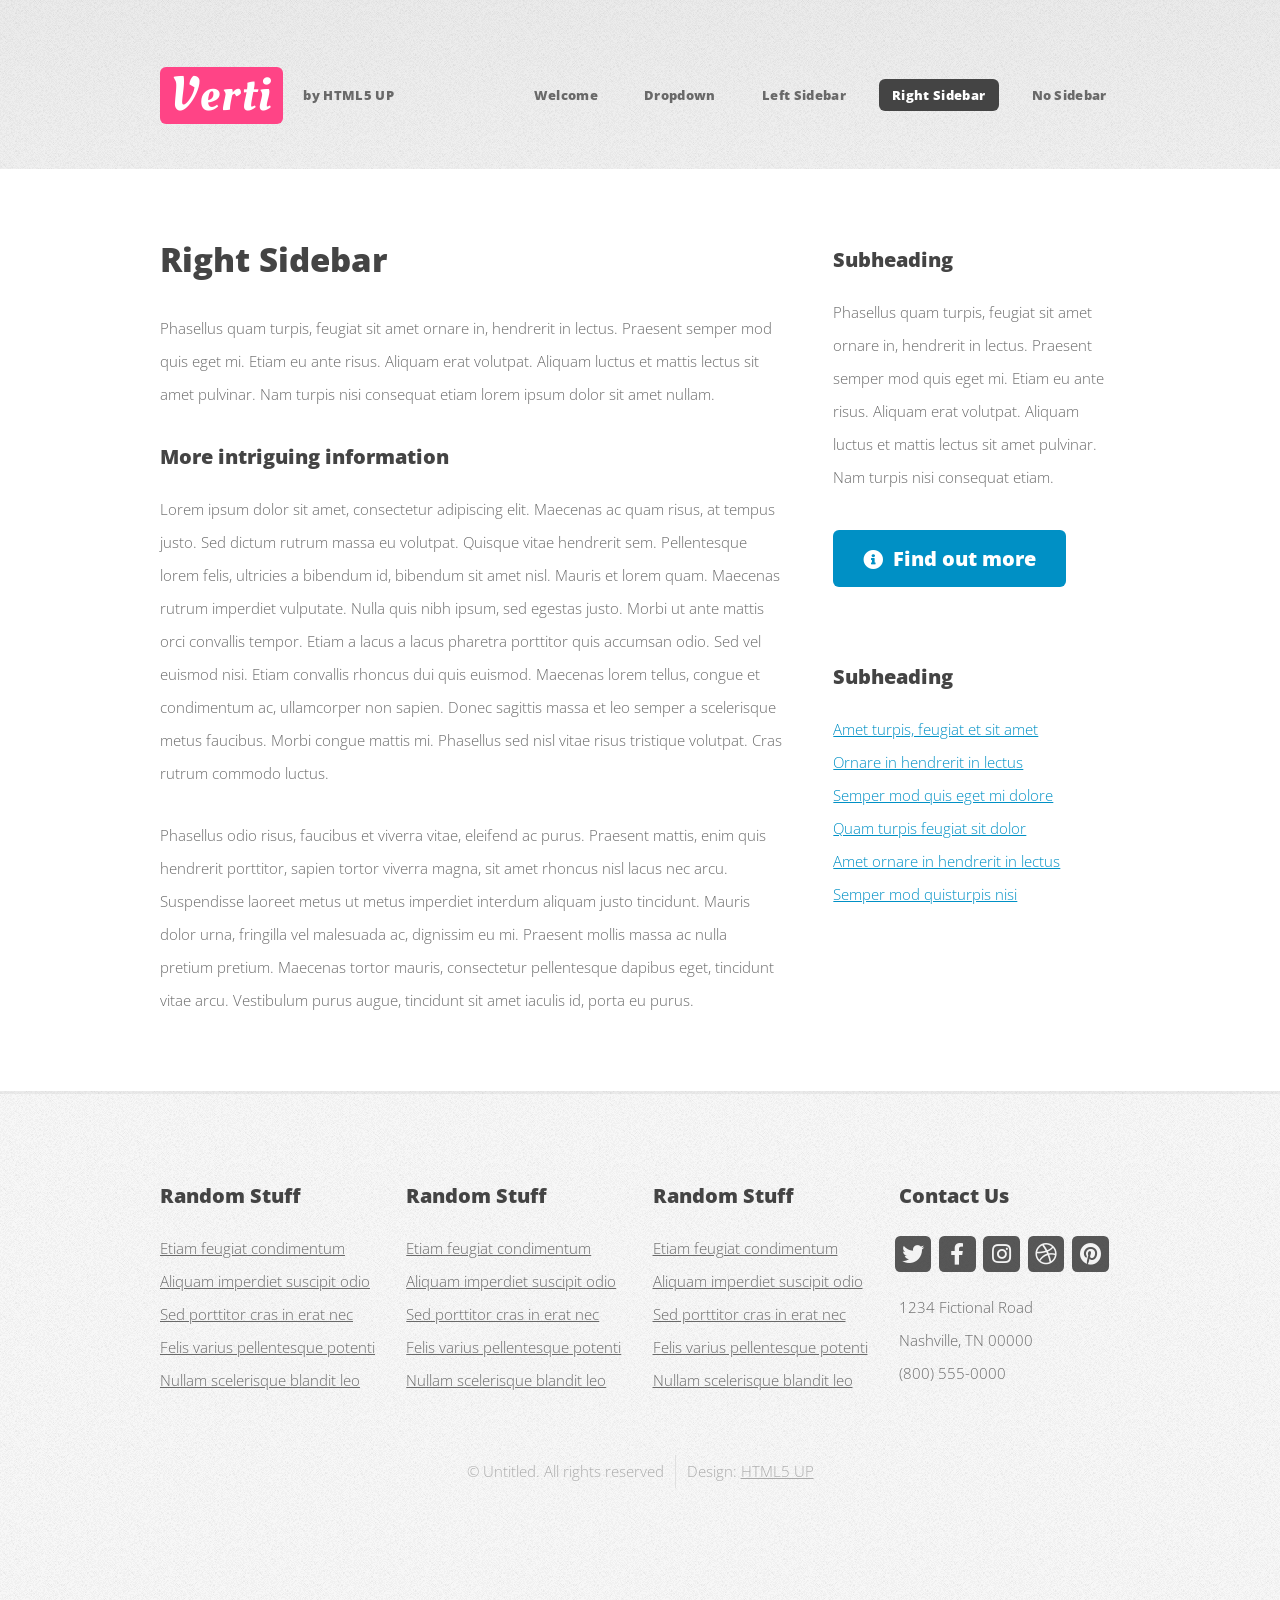
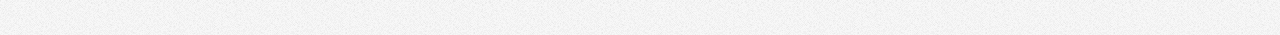
<file: html5up-verti/right-sidebar.html>
<!DOCTYPE HTML>
<!--
	Verti by HTML5 UP
	html5up.net | @ajlkn
	Free for personal and commercial use under the CCA 3.0 license (html5up.net/license)
-->
<html>
	<head>
		<title>Verti by HTML5 UP</title>
		<meta charset="utf-8" />
		<meta name="viewport" content="width=device-width, initial-scale=1, user-scalable=no" />
		<link rel="stylesheet" href="assets/css/main.css" />
	</head>
	<body class="is-preload right-sidebar">
		<div id="page-wrapper">

			<!-- Header -->
				<div id="header-wrapper">
					<header id="header" class="container">

						<!-- Logo -->
							<div id="logo">
								<h1><a href="index.html">Verti</a></h1>
								<span>by HTML5 UP</span>
							</div>

						<!-- Nav -->
							<nav id="nav">
								<ul>
									<li><a href="index.html">Welcome</a></li>
									<li>
										<a href="#">Dropdown</a>
										<ul>
											<li><a href="#">Lorem ipsum dolor</a></li>
											<li><a href="#">Magna phasellus</a></li>
											<li>
												<a href="#">Phasellus consequat</a>
												<ul>
													<li><a href="#">Lorem ipsum dolor</a></li>
													<li><a href="#">Phasellus consequat</a></li>
													<li><a href="#">Magna phasellus</a></li>
													<li><a href="#">Etiam dolore nisl</a></li>
												</ul>
											</li>
											<li><a href="#">Veroeros feugiat</a></li>
										</ul>
									</li>
									<li><a href="left-sidebar.html">Left Sidebar</a></li>
									<li class="current"><a href="right-sidebar.html">Right Sidebar</a></li>
									<li><a href="no-sidebar.html">No Sidebar</a></li>
								</ul>
							</nav>

					</header>
				</div>

			<!-- Main -->
				<div id="main-wrapper">
					<div class="container">
						<div class="row gtr-200">
							<div class="col-8 col-12-medium">
								<div id="content">

									<!-- Content -->
										<article>

											<h2>Right Sidebar</h2>

											<p>Phasellus quam turpis, feugiat sit amet ornare in, hendrerit in lectus.
											Praesent semper mod quis eget mi. Etiam eu ante risus. Aliquam erat volutpat.
											Aliquam luctus et mattis lectus sit amet pulvinar. Nam turpis nisi
											consequat etiam lorem ipsum dolor sit amet nullam.</p>

											<h3>More intriguing information</h3>
											<p>Lorem ipsum dolor sit amet, consectetur adipiscing elit. Maecenas ac quam risus, at tempus
											justo. Sed dictum rutrum massa eu volutpat. Quisque vitae hendrerit sem. Pellentesque lorem felis,
											ultricies a bibendum id, bibendum sit amet nisl. Mauris et lorem quam. Maecenas rutrum imperdiet
											vulputate. Nulla quis nibh ipsum, sed egestas justo. Morbi ut ante mattis orci convallis tempor.
											Etiam a lacus a lacus pharetra porttitor quis accumsan odio. Sed vel euismod nisi. Etiam convallis
											rhoncus dui quis euismod. Maecenas lorem tellus, congue et condimentum ac, ullamcorper non sapien.
											Donec sagittis massa et leo semper a scelerisque metus faucibus. Morbi congue mattis mi.
											Phasellus sed nisl vitae risus tristique volutpat. Cras rutrum commodo luctus.</p>

											<p>Phasellus odio risus, faucibus et viverra vitae, eleifend ac purus. Praesent mattis, enim
											quis hendrerit porttitor, sapien tortor viverra magna, sit amet rhoncus nisl lacus nec arcu.
											Suspendisse laoreet metus ut metus imperdiet interdum aliquam justo tincidunt. Mauris dolor urna,
											fringilla vel malesuada ac, dignissim eu mi. Praesent mollis massa ac nulla pretium pretium.
											Maecenas tortor mauris, consectetur pellentesque dapibus eget, tincidunt vitae arcu.
											Vestibulum purus augue, tincidunt sit amet iaculis id, porta eu purus.</p>

										</article>

								</div>
							</div>
							<div class="col-4 col-12-medium">
								<div id="sidebar">

									<!-- Sidebar -->
										<section>
											<h3>Subheading</h3>
											<p>Phasellus quam turpis, feugiat sit amet ornare in, hendrerit in lectus.
											Praesent semper mod quis eget mi. Etiam eu ante risus. Aliquam erat volutpat.
											Aliquam luctus et mattis lectus sit amet pulvinar. Nam turpis nisi
											consequat etiam.</p>
											<footer>
												<a href="#" class="button icon solid fa-info-circle">Find out more</a>
											</footer>
										</section>

										<section>
											<h3>Subheading</h3>
											<ul class="style2">
												<li><a href="#">Amet turpis, feugiat et sit amet</a></li>
												<li><a href="#">Ornare in hendrerit in lectus</a></li>
												<li><a href="#">Semper mod quis eget mi dolore</a></li>
												<li><a href="#">Quam turpis feugiat sit dolor</a></li>
												<li><a href="#">Amet ornare in hendrerit in lectus</a></li>
												<li><a href="#">Semper mod quisturpis nisi</a></li>
											</ul>
										</section>

								</div>
							</div>
						</div>
					</div>
				</div>

			<!-- Footer -->
				<div id="footer-wrapper">
					<footer id="footer" class="container">
						<div class="row">
							<div class="col-3 col-6-medium col-12-small">

								<!-- Links -->
									<section class="widget links">
										<h3>Random Stuff</h3>
										<ul class="style2">
											<li><a href="#">Etiam feugiat condimentum</a></li>
											<li><a href="#">Aliquam imperdiet suscipit odio</a></li>
											<li><a href="#">Sed porttitor cras in erat nec</a></li>
											<li><a href="#">Felis varius pellentesque potenti</a></li>
											<li><a href="#">Nullam scelerisque blandit leo</a></li>
										</ul>
									</section>

							</div>
							<div class="col-3 col-6-medium col-12-small">

								<!-- Links -->
									<section class="widget links">
										<h3>Random Stuff</h3>
										<ul class="style2">
											<li><a href="#">Etiam feugiat condimentum</a></li>
											<li><a href="#">Aliquam imperdiet suscipit odio</a></li>
											<li><a href="#">Sed porttitor cras in erat nec</a></li>
											<li><a href="#">Felis varius pellentesque potenti</a></li>
											<li><a href="#">Nullam scelerisque blandit leo</a></li>
										</ul>
									</section>

							</div>
							<div class="col-3 col-6-medium col-12-small">

								<!-- Links -->
									<section class="widget links">
										<h3>Random Stuff</h3>
										<ul class="style2">
											<li><a href="#">Etiam feugiat condimentum</a></li>
											<li><a href="#">Aliquam imperdiet suscipit odio</a></li>
											<li><a href="#">Sed porttitor cras in erat nec</a></li>
											<li><a href="#">Felis varius pellentesque potenti</a></li>
											<li><a href="#">Nullam scelerisque blandit leo</a></li>
										</ul>
									</section>

							</div>
							<div class="col-3 col-6-medium col-12-small">

								<!-- Contact -->
									<section class="widget contact">
										<h3>Contact Us</h3>
										<ul>
											<li><a href="#" class="icon brands fa-twitter"><span class="label">Twitter</span></a></li>
											<li><a href="#" class="icon brands fa-facebook-f"><span class="label">Facebook</span></a></li>
											<li><a href="#" class="icon brands fa-instagram"><span class="label">Instagram</span></a></li>
											<li><a href="#" class="icon brands fa-dribbble"><span class="label">Dribbble</span></a></li>
											<li><a href="#" class="icon brands fa-pinterest"><span class="label">Pinterest</span></a></li>
										</ul>
										<p>1234 Fictional Road<br />
										Nashville, TN 00000<br />
										(800) 555-0000</p>
									</section>

							</div>
						</div>
						<div class="row">
							<div class="col-12">
								<div id="copyright">
									<ul class="menu">
										<li>&copy; Untitled. All rights reserved</li><li>Design: <a href="http://html5up.net">HTML5 UP</a></li>
									</ul>
								</div>
							</div>
						</div>
					</footer>
				</div>

			</div>

		<!-- Scripts -->

			<script src="assets/js/jquery.min.js"></script>
			<script src="assets/js/jquery.dropotron.min.js"></script>
			<script src="assets/js/browser.min.js"></script>
			<script src="assets/js/breakpoints.min.js"></script>
			<script src="assets/js/util.js"></script>
			<script src="assets/js/main.js"></script>

	</body>
</html>
</file>
<file: html5up-dimension/assets/css/noscript.css>
/*
	Dimension by HTML5 UP
	html5up.net | @ajlkn
	Free for personal and commercial use under the CCA 3.0 license (html5up.net/license)
*/

/* BG */

	body.is-preload #bg:before {
		background-color: transparent;
	}

/* Header */

	body.is-preload #header {
		-moz-filter: none;
		-webkit-filter: none;
		-ms-filter: none;
		filter: none;
	}

		body.is-preload #header > * {
			opacity: 1;
		}

		body.is-preload #header .content .inner {
			max-height: none;
			padding: 3rem 2rem;
			opacity: 1;
		}

/* Main */

	#main article {
		opacity: 1;
		margin: 4rem 0 0 0;
	}
</file>
<file: html5up-dimension/assets/css/main.css>
@import url(fontawesome-all.min.css);
@import url("https://fonts.googleapis.com/css?family=Source+Sans+Pro:300italic,600italic,300,600");

/*
	Dimension by HTML5 UP
	html5up.net | @ajlkn
	Free for personal and commercial use under the CCA 3.0 license (html5up.net/license)
*/

html, body, div, span, applet, object,
iframe, h1, h2, h3, h4, h5, h6, p, blockquote,
pre, a, abbr, acronym, address, big, cite,
code, del, dfn, em, img, ins, kbd, q, s, samp,
small, strike, strong, sub, sup, tt, var, b,
u, i, center, dl, dt, dd, ol, ul, li, fieldset,
form, label, legend, table, caption, tbody,
tfoot, thead, tr, th, td, article, aside,
canvas, details, embed, figure, figcaption,
footer, header, hgroup, menu, nav, output, ruby,
section, summary, time, mark, audio, video {
	margin: 0;
	padding: 0;
	border: 0;
	font-size: 100%;
	font: inherit;
	vertical-align: baseline;}

article, aside, details, figcaption, figure,
footer, header, hgroup, menu, nav, section {
	display: block;}

body {
	line-height: 1;
}

ol, ul {
	list-style: none;
}

blockquote, q {
	quotes: none;
}

	blockquote:before, blockquote:after, q:before, q:after {
		content: '';
		content: none;
	}

table {
	border-collapse: collapse;
	border-spacing: 0;
}

body {
	-webkit-text-size-adjust: none;
}

mark {
	background-color: transparent;
	color: inherit;
}

input::-moz-focus-inner {
	border: 0;
	padding: 0;
}

input, select, textarea {
	-moz-appearance: none;
	-webkit-appearance: none;
	-ms-appearance: none;
	appearance: none;
}

/* Basic */

	@-ms-viewport {
		width: device-width;
	}

	@media screen and (max-width: 480px) {

		html, body {
			min-width: 320px;
		}

	}

	html {
		box-sizing: border-box;
	}

	*, *:before, *:after {
		box-sizing: inherit;
	}

	body {
		background: #1b1f22;
	}

		body.is-preload *, body.is-preload *:before, body.is-preload *:after {
			-moz-animation: none !important;
			-webkit-animation: none !important;
			-ms-animation: none !important;
			animation: none !important;
			-moz-transition: none !important;
			-webkit-transition: none !important;
			-ms-transition: none !important;
			transition: none !important;
		}

/* Type */

	html {
		font-size: 16pt;
	}

		@media screen and (max-width: 1680px) {

			html {
				font-size: 12pt;
			}

		}

		@media screen and (max-width: 736px) {

			html {
				font-size: 11pt;
			}

		}

		@media screen and (max-width: 360px) {

			html {
				font-size: 10pt;
			}

		}

	body, input, select, textarea {
		color: #ffffff;
		font-family: "Source Sans Pro", sans-serif;
		font-weight: 300;
		font-size: 1rem;
		line-height: 1.65;
	}

	a {
		-moz-transition: color 0.2s ease-in-out, background-color 0.2s ease-in-out, border-bottom-color 0.2s ease-in-out;
		-webkit-transition: color 0.2s ease-in-out, background-color 0.2s ease-in-out, border-bottom-color 0.2s ease-in-out;
		-ms-transition: color 0.2s ease-in-out, background-color 0.2s ease-in-out, border-bottom-color 0.2s ease-in-out;
		transition: color 0.2s ease-in-out, background-color 0.2s ease-in-out, border-bottom-color 0.2s ease-in-out;
		border-bottom: dotted 1px rgba(255, 255, 255, 0.5);
		text-decoration: none;
		color: inherit;
	}

		a:hover {
			border-bottom-color: transparent;
		}

	strong, b {
		color: #ffffff;
		font-weight: 600;
	}

	em, i {
		font-style: italic;
	}

	p {
		margin: 0 0 2rem 0;
	}

	h1, h2, h3, h4, h5, h6 {
		color: #ffffff;
		font-weight: 600;
		line-height: 1.5;
		margin: 0 0 1rem 0;
		text-transform: uppercase;
		letter-spacing: 0.2rem;
	}

		h1 a, h2 a, h3 a, h4 a, h5 a, h6 a {
			color: inherit;
			text-decoration: none;
		}

		h1.major, h2.major, h3.major, h4.major, h5.major, h6.major {
			border-bottom: solid 1px #ffffff;
			width: -moz-max-content;
			width: -webkit-max-content;
			width: -ms-max-content;
			width: max-content;
			padding-bottom: 0.5rem;
			margin: 0 0 2rem 0;
		}

	h1 {
		font-size: 2.25rem;
		line-height: 1.3;
		letter-spacing: 0.5rem;
	}

	h2 {
		font-size: 1.5rem;
		line-height: 1.4;
		letter-spacing: 0.5rem;
	}

	h3 {
		font-size: 1rem;
	}

	h4 {
		font-size: 0.8rem;
	}

	h5 {
		font-size: 0.7rem;
	}

	h6 {
		font-size: 0.6rem;
	}

	@media screen and (max-width: 736px) {

		h1 {
			font-size: 1.75rem;
			line-height: 1.4;
		}

		h2 {
			font-size: 1.25em;
			line-height: 1.5;
		}

	}

	sub {
		font-size: 0.8rem;
		position: relative;
		top: 0.5rem;
	}

	sup {
		font-size: 0.8rem;
		position: relative;
		top: -0.5rem;
	}

	blockquote {
		border-left: solid 4px #ffffff;
		font-style: italic;
		margin: 0 0 2rem 0;
		padding: 0.5rem 0 0.5rem 2rem;
	}

	code {
		background: rgba(255, 255, 255, 0.075);
		border-radius: 4px;
		font-family: "Courier New", monospace;
		font-size: 0.9rem;
		margin: 0 0.25rem;
		padding: 0.25rem 0.65rem;
	}

	pre {
		-webkit-overflow-scrolling: touch;
		font-family: "Courier New", monospace;
		font-size: 0.9rem;
		margin: 0 0 2rem 0;
	}

		pre code {
			display: block;
			line-height: 1.75;
			padding: 1rem 1.5rem;
			overflow-x: auto;
		}

	hr {
		border: 0;
		border-bottom: solid 1px #ffffff;
		margin: 2.75rem 0;
	}

	.align-left {
		text-align: left;
	}

	.align-center {
		text-align: center;
	}

	.align-right {
		text-align: right;
	}

/* Form */

	form {
		margin: 0 0 2rem 0;
	}

		form > :last-child {
			margin-bottom: 0;
		}

		form > .fields {
			display: -moz-flex;
			display: -webkit-flex;
			display: -ms-flex;
			display: flex;
			-moz-flex-wrap: wrap;
			-webkit-flex-wrap: wrap;
			-ms-flex-wrap: wrap;
			flex-wrap: wrap;
			width: calc(100% + 3rem);
			margin: -1.5rem 0 2rem -1.5rem;
		}

			form > .fields > .field {
				-moz-flex-grow: 0;
				-webkit-flex-grow: 0;
				-ms-flex-grow: 0;
				flex-grow: 0;
				-moz-flex-shrink: 0;
				-webkit-flex-shrink: 0;
				-ms-flex-shrink: 0;
				flex-shrink: 0;
				padding: 1.5rem 0 0 1.5rem;
				width: calc(100% - 1.5rem);
			}

				form > .fields > .field.half {
					width: calc(50% - 0.75rem);
				}

				form > .fields > .field.third {
					width: calc(100%/3 - 0.5rem);
				}

				form > .fields > .field.quarter {
					width: calc(25% - 0.375rem);
				}

		@media screen and (max-width: 480px) {

			form > .fields {
				width: calc(100% + 3rem);
				margin: -1.5rem 0 2rem -1.5rem;
			}

				form > .fields > .field {
					padding: 1.5rem 0 0 1.5rem;
					width: calc(100% - 1.5rem);
				}

					form > .fields > .field.half {
						width: calc(100% - 1.5rem);
					}

					form > .fields > .field.third {
						width: calc(100% - 1.5rem);
					}

					form > .fields > .field.quarter {
						width: calc(100% - 1.5rem);
					}

		}

	label {
		color: #ffffff;
		display: block;
		font-size: 0.8rem;
		font-weight: 300;
		letter-spacing: 0.2rem;
		line-height: 1.5;
		margin: 0 0 1rem 0;
		text-transform: uppercase;
	}

	input[type="text"],
	input[type="password"],
	input[type="email"],
	input[type="tel"],
	select,
	textarea {
		-moz-appearance: none;
		-webkit-appearance: none;
		-ms-appearance: none;
		appearance: none;
		-moz-transition: border-color 0.2s ease-in-out, box-shadow 0.2s ease-in-out, background-color 0.2s ease-in-out;
		-webkit-transition: border-color 0.2s ease-in-out, box-shadow 0.2s ease-in-out, background-color 0.2s ease-in-out;
		-ms-transition: border-color 0.2s ease-in-out, box-shadow 0.2s ease-in-out, background-color 0.2s ease-in-out;
		transition: border-color 0.2s ease-in-out, box-shadow 0.2s ease-in-out, background-color 0.2s ease-in-out;
		background-color: transparent;
		border-radius: 4px;
		border: solid 1px #ffffff;
		color: inherit;
		display: block;
		outline: 0;
		padding: 0 1rem;
		text-decoration: none;
		width: 100%;
	}

		input[type="text"]:invalid,
		input[type="password"]:invalid,
		input[type="email"]:invalid,
		input[type="tel"]:invalid,
		select:invalid,
		textarea:invalid {
			box-shadow: none;
		}

		input[type="text"]:focus,
		input[type="password"]:focus,
		input[type="email"]:focus,
		input[type="tel"]:focus,
		select:focus,
		textarea:focus {
			background: rgba(255, 255, 255, 0.075);
			border-color: #ffffff;
			box-shadow: 0 0 0 1px #ffffff;
		}

	select {
		background-image: url("data:image/svg+xml;charset=utf8,%3Csvg xmlns='http://www.w3.org/2000/svg' width='40' height='40' preserveAspectRatio='none' viewBox='0 0 40 40'%3E%3Cpath d='M9.4,12.3l10.4,10.4l10.4-10.4c0.2-0.2,0.5-0.4,0.9-0.4c0.3,0,0.6,0.1,0.9,0.4l3.3,3.3c0.2,0.2,0.4,0.5,0.4,0.9 c0,0.4-0.1,0.6-0.4,0.9L20.7,31.9c-0.2,0.2-0.5,0.4-0.9,0.4c-0.3,0-0.6-0.1-0.9-0.4L4.3,17.3c-0.2-0.2-0.4-0.5-0.4-0.9 c0-0.4,0.1-0.6,0.4-0.9l3.3-3.3c0.2-0.2,0.5-0.4,0.9-0.4S9.1,12.1,9.4,12.3z' fill='%23ffffff' /%3E%3C/svg%3E");
		background-size: 1.25rem;
		background-repeat: no-repeat;
		background-position: calc(100% - 1rem) center;
		height: 2.75rem;
		padding-right: 2.75rem;
		text-overflow: ellipsis;
	}

		select option {
			color: #ffffff;
			background: #1b1f22;
		}

		select:focus::-ms-value {
			background-color: transparent;
		}

		select::-ms-expand {
			display: none;
		}

	input[type="text"],
	input[type="password"],
	input[type="email"],
	select {
		height: 2.75rem;
	}

	textarea {
		padding: 0.75rem 1rem;
	}

	input[type="checkbox"],
	input[type="radio"] {
		-moz-appearance: none;
		-webkit-appearance: none;
		-ms-appearance: none;
		appearance: none;
		display: block;
		float: left;
		margin-right: -2rem;
		opacity: 0;
		width: 1rem;
		z-index: -1;
	}

		input[type="checkbox"] + label,
		input[type="radio"] + label {
			text-decoration: none;
			-moz-user-select: none;
			-webkit-user-select: none;
			-ms-user-select: none;
			user-select: none;
			color: #ffffff;
			cursor: pointer;
			display: inline-block;
			font-size: 0.8rem;
			font-weight: 300;
			margin: 0 0 0.5rem 0;
			padding-left: 2.65rem;
			padding-right: 0.75rem;
			position: relative;
		}

			input[type="checkbox"] + label:before,
			input[type="radio"] + label:before {
				-moz-osx-font-smoothing: grayscale;
				-webkit-font-smoothing: antialiased;
				display: inline-block;
				font-style: normal;
				font-variant: normal;
				text-rendering: auto;
				line-height: 1;
				text-transform: none !important;
				font-family: 'Font Awesome 5 Free';
				font-weight: 900;
			}

			input[type="checkbox"] + label:before,
			input[type="radio"] + label:before {
				-moz-transition: border-color 0.2s ease-in-out, box-shadow 0.2s ease-in-out, background-color 0.2s ease-in-out;
				-webkit-transition: border-color 0.2s ease-in-out, box-shadow 0.2s ease-in-out, background-color 0.2s ease-in-out;
				-ms-transition: border-color 0.2s ease-in-out, box-shadow 0.2s ease-in-out, background-color 0.2s ease-in-out;
				transition: border-color 0.2s ease-in-out, box-shadow 0.2s ease-in-out, background-color 0.2s ease-in-out;
				border-radius: 4px;
				border: solid 1px #ffffff;
				content: '';
				display: inline-block;
				height: 1.65rem;
				left: 0;
				line-height: 1.65rem;
				position: absolute;
				text-align: center;
				top: -0.15rem;
				width: 1.65rem;
			}

		input[type="checkbox"]:checked + label:before,
		input[type="radio"]:checked + label:before {
			background: #ffffff !important;
			border-color: #ffffff !important;
			color: #1b1f22;
			content: '\f00c';
		}

		input[type="checkbox"]:focus + label:before,
		input[type="radio"]:focus + label:before {
			background: rgba(255, 255, 255, 0.075);
			border-color: #ffffff;
			box-shadow: 0 0 0 1px #ffffff;
		}

	input[type="checkbox"] + label:before {
		border-radius: 4px;
	}

	input[type="radio"] + label:before {
		border-radius: 100%;
	}

	::-webkit-input-placeholder {
		color: rgba(255, 255, 255, 0.5) !important;
		opacity: 1.0;
	}

	:-moz-placeholder {
		color: rgba(255, 255, 255, 0.5) !important;
		opacity: 1.0;
	}

	::-moz-placeholder {
		color: rgba(255, 255, 255, 0.5) !important;
		opacity: 1.0;
	}

	:-ms-input-placeholder {
		color: rgba(255, 255, 255, 0.5) !important;
		opacity: 1.0;
	}

	.formerize-placeholder {
		color: rgba(255, 255, 255, 0.5) !important;
		opacity: 1.0;
	}

/* Box */

	.box {
		border-radius: 4px;
		border: solid 1px #ffffff;
		margin-bottom: 2rem;
		padding: 1.5em;
	}

		.box > :last-child,
		.box > :last-child > :last-child,
		.box > :last-child > :last-child > :last-child {
			margin-bottom: 0;
		}

		.box.alt {
			border: 0;
			border-radius: 0;
			padding: 0;
		}

/* Icon */

	.icon {
		text-decoration: none;
		border-bottom: none;
		position: relative;
	}

		.icon:before {
			-moz-osx-font-smoothing: grayscale;
			-webkit-font-smoothing: antialiased;
			display: inline-block;
			font-style: normal;
			font-variant: normal;
			text-rendering: auto;
			line-height: 1;
			text-transform: none !important;
			font-family: 'Font Awesome 5 Free';
			font-weight: 400;
		}

		.icon > .label {
			display: none;
		}

		.icon:before {
			line-height: inherit;
		}

		.icon.solid:before {
			font-weight: 900;
		}

		.icon.brands:before {
			font-family: 'Font Awesome 5 Brands';
		}

/* Image */

	.image {
		border-radius: 4px;
		border: 0;
		display: inline-block;
		position: relative;
	}

		.image:before {
			pointer-events: none;
			background-image: url("../../images/overlay.png");
			background-color: rgba(19, 21, 25, 0.5);
			border-radius: 4px;
			content: '';
			display: block;
			height: 100%;
			left: 0;
			opacity: 0.5;
			position: absolute;
			top: 0;
			width: 100%;
		}

		.image img {
			border-radius: 4px;
			display: block;
		}

		.image.left, .image.right {
			max-width: 40%;
		}

			.image.left img, .image.right img {
				width: 100%;
			}

		.image.left {
			float: left;
			padding: 0 1.5em 1em 0;
			top: 0.25em;
		}

		.image.right {
			float: right;
			padding: 0 0 1em 1.5em;
			top: 0.25em;
		}

		.image.fit {
			display: block;
			margin: 0 0 2rem 0;
			width: 100%;
		}

			.image.fit img {
				width: 100%;
			}

		.image.main {
			display: block;
			margin: 2.5rem 0;
			width: 100%;
		}

			.image.main img {
				width: 100%;
			}

		@media screen and (max-width: 736px) {

			.image.main {
				margin: 2rem 0;
			}

		}

		@media screen and (max-width: 480px) {

			.image.main {
				margin: 1.5rem 0;
			}

		}

/* List */

	ol {
		list-style: decimal;
		margin: 0 0 2rem 0;
		padding-left: 1.25em;
	}

		ol li {
			padding-left: 0.25em;
		}

	ul {
		list-style: disc;
		margin: 0 0 2rem 0;
		padding-left: 1em;
	}

		ul li {
			padding-left: 0.5em;
		}

		ul.alt {
			list-style: none;
			padding-left: 0;
		}

			ul.alt li {
				border-top: solid 1px #ffffff;
				padding: 0.5em 0;
			}

				ul.alt li:first-child {
					border-top: 0;
					padding-top: 0;
				}

	dl {
		margin: 0 0 2rem 0;
	}

		dl dt {
			display: block;
			font-weight: 600;
			margin: 0 0 1rem 0;
		}

		dl dd {
			margin-left: 2rem;
		}

/* Actions */

	ul.actions {
		display: -moz-flex;
		display: -webkit-flex;
		display: -ms-flex;
		display: flex;
		cursor: default;
		list-style: none;
		margin-left: -1rem;
		padding-left: 0;
	}

		ul.actions li {
			padding: 0 0 0 1rem;
			vertical-align: middle;
		}

		ul.actions.special {
			-moz-justify-content: center;
			-webkit-justify-content: center;
			-ms-justify-content: center;
			justify-content: center;
			width: 100%;
			margin-left: 0;
		}

			ul.actions.special li:first-child {
				padding-left: 0;
			}

		ul.actions.stacked {
			-moz-flex-direction: column;
			-webkit-flex-direction: column;
			-ms-flex-direction: column;
			flex-direction: column;
			margin-left: 0;
		}

			ul.actions.stacked li {
				padding: 1.3rem 0 0 0;
			}

				ul.actions.stacked li:first-child {
					padding-top: 0;
				}

		ul.actions.fit {
			width: calc(100% + 1rem);
		}

			ul.actions.fit li {
				-moz-flex-grow: 1;
				-webkit-flex-grow: 1;
				-ms-flex-grow: 1;
				flex-grow: 1;
				-moz-flex-shrink: 1;
				-webkit-flex-shrink: 1;
				-ms-flex-shrink: 1;
				flex-shrink: 1;
				width: 100%;
			}

				ul.actions.fit li > * {
					width: 100%;
				}

			ul.actions.fit.stacked {
				width: 100%;
			}

		@media screen and (max-width: 480px) {

			ul.actions:not(.fixed) {
				-moz-flex-direction: column;
				-webkit-flex-direction: column;
				-ms-flex-direction: column;
				flex-direction: column;
				margin-left: 0;
				width: 100% !important;
			}

				ul.actions:not(.fixed) li {
					-moz-flex-grow: 1;
					-webkit-flex-grow: 1;
					-ms-flex-grow: 1;
					flex-grow: 1;
					-moz-flex-shrink: 1;
					-webkit-flex-shrink: 1;
					-ms-flex-shrink: 1;
					flex-shrink: 1;
					padding: 1rem 0 0 0;
					text-align: center;
					width: 100%;
				}

					ul.actions:not(.fixed) li > * {
						width: 100%;
					}

					ul.actions:not(.fixed) li:first-child {
						padding-top: 0;
					}

					ul.actions:not(.fixed) li input[type="submit"],
					ul.actions:not(.fixed) li input[type="reset"],
					ul.actions:not(.fixed) li input[type="button"],
					ul.actions:not(.fixed) li button,
					ul.actions:not(.fixed) li .button {
						width: 100%;
					}

						ul.actions:not(.fixed) li input[type="submit"].icon:before,
						ul.actions:not(.fixed) li input[type="reset"].icon:before,
						ul.actions:not(.fixed) li input[type="button"].icon:before,
						ul.actions:not(.fixed) li button.icon:before,
						ul.actions:not(.fixed) li .button.icon:before {
							margin-left: -0.5em;
						}

		}

/* Icons */

	ul.icons {
		cursor: default;
		list-style: none;
		padding-left: 0;
	}

		ul.icons li {
			display: inline-block;
			padding: 0 0.75em 0 0;
		}

			ul.icons li:last-child {
				padding-right: 0;
			}

			ul.icons li a {
				border-radius: 100%;
				box-shadow: inset 0 0 0 1px #ffffff;
				display: inline-block;
				height: 2.25rem;
				line-height: 2.25rem;
				text-align: center;
				width: 2.25rem;
			}

				ul.icons li a:hover {
					background-color: rgba(255, 255, 255, 0.075);
				}

				ul.icons li a:active {
					background-color: rgba(255, 255, 255, 0.175);
				}

/* Table */

	.table-wrapper {
		-webkit-overflow-scrolling: touch;
		overflow-x: auto;
	}

	table {
		margin: 0 0 2rem 0;
		width: 100%;
	}

		table tbody tr {
			border: solid 1px #ffffff;
			border-left: 0;
			border-right: 0;
		}

			table tbody tr:nth-child(2n + 1) {
				background-color: rgba(255, 255, 255, 0.075);
			}

		table td {
			padding: 0.75em 0.75em;
		}

		table th {
			color: #ffffff;
			font-size: 0.9em;
			font-weight: 600;
			padding: 0 0.75em 0.75em 0.75em;
			text-align: left;
		}

		table thead {
			border-bottom: solid 2px #ffffff;
		}

		table tfoot {
			border-top: solid 2px #ffffff;
		}

		table.alt {
			border-collapse: separate;
		}

			table.alt tbody tr td {
				border: solid 1px #ffffff;
				border-left-width: 0;
				border-top-width: 0;
			}

				table.alt tbody tr td:first-child {
					border-left-width: 1px;
				}

			table.alt tbody tr:first-child td {
				border-top-width: 1px;
			}

			table.alt thead {
				border-bottom: 0;
			}

			table.alt tfoot {
				border-top: 0;
			}

/* Button */

	input[type="submit"],
	input[type="reset"],
	input[type="button"],
	button,
	.button {
		-moz-appearance: none;
		-webkit-appearance: none;
		-ms-appearance: none;
		appearance: none;
		-moz-transition: background-color 0.2s ease-in-out, color 0.2s ease-in-out;
		-webkit-transition: background-color 0.2s ease-in-out, color 0.2s ease-in-out;
		-ms-transition: background-color 0.2s ease-in-out, color 0.2s ease-in-out;
		transition: background-color 0.2s ease-in-out, color 0.2s ease-in-out;
		background-color: transparent;
		border-radius: 4px;
		border: 0;
		box-shadow: inset 0 0 0 1px #ffffff;
		color: #ffffff !important;
		cursor: pointer;
		display: inline-block;
		font-size: 0.8rem;
		font-weight: 300;
		height: 2.75rem;
		letter-spacing: 0.2rem;
		line-height: 2.75rem;
		outline: 0;
		padding: 0 1.25rem 0 1.35rem;
		text-align: center;
		text-decoration: none;
		text-transform: uppercase;
		white-space: nowrap;
	}

		input[type="submit"]:hover,
		input[type="reset"]:hover,
		input[type="button"]:hover,
		button:hover,
		.button:hover {
			background-color: rgba(255, 255, 255, 0.075);
		}

		input[type="submit"]:active,
		input[type="reset"]:active,
		input[type="button"]:active,
		button:active,
		.button:active {
			background-color: rgba(255, 255, 255, 0.175);
		}

		input[type="submit"].icon:before,
		input[type="reset"].icon:before,
		input[type="button"].icon:before,
		button.icon:before,
		.button.icon:before {
			margin-right: 0.5em;
		}

		input[type="submit"].fit,
		input[type="reset"].fit,
		input[type="button"].fit,
		button.fit,
		.button.fit {
			width: 100%;
		}

		input[type="submit"].small,
		input[type="reset"].small,
		input[type="button"].small,
		button.small,
		.button.small {
			font-size: 0.6rem;
			height: 2.0625rem;
			line-height: 2.0625rem;
		}

		input[type="submit"].primary,
		input[type="reset"].primary,
		input[type="button"].primary,
		button.primary,
		.button.primary {
			background-color: #ffffff;
			color: #1b1f22 !important;
			font-weight: 600;
		}

		input[type="submit"].disabled, input[type="submit"]:disabled,
		input[type="reset"].disabled,
		input[type="reset"]:disabled,
		input[type="button"].disabled,
		input[type="button"]:disabled,
		button.disabled,
		button:disabled,
		.button.disabled,
		.button:disabled {
			pointer-events: none;
			cursor: default;
			opacity: 0.25;
		}

	input[type="submit"],
	input[type="reset"],
	input[type="button"],
	button {
		line-height: calc(2.75rem - 2px);
	}

/* BG */

	#bg {
		-moz-transform: scale(1.0);
		-webkit-transform: scale(1.0);
		-ms-transform: scale(1.0);
		transform: scale(1.0);
		-webkit-backface-visibility: hidden;
		position: fixed;
		top: 0;
		left: 0;
		width: 100%;
		height: 100vh;
		z-index: 1;
	}

		#bg:before, #bg:after {
			content: '';
			display: block;
			position: absolute;
			top: 0;
			left: 0;
			width: 100%;
			height: 100%;
		}

		#bg:before {
			-moz-transition: background-color 2.5s ease-in-out;
			-webkit-transition: background-color 2.5s ease-in-out;
			-ms-transition: background-color 2.5s ease-in-out;
			transition: background-color 2.5s ease-in-out;
			-moz-transition-delay: 0.75s;
			-webkit-transition-delay: 0.75s;
			-ms-transition-delay: 0.75s;
			transition-delay: 0.75s;
			background-image: linear-gradient(to top, rgba(19, 21, 25, 0.5), rgba(19, 21, 25, 0.5)), url("../../images/overlay.png");
			background-size: auto, 256px 256px;
			background-position: center, center;
			background-repeat: no-repeat, repeat;
			z-index: 2;
		}

		#bg:after {
			-moz-transform: scale(1.125);
			-webkit-transform: scale(1.125);
			-ms-transform: scale(1.125);
			transform: scale(1.125);
			-moz-transition: -moz-transform 0.325s ease-in-out, -moz-filter 0.325s ease-in-out;
			-webkit-transition: -webkit-transform 0.325s ease-in-out, -webkit-filter 0.325s ease-in-out;
			-ms-transition: -ms-transform 0.325s ease-in-out, -ms-filter 0.325s ease-in-out;
			transition: transform 0.325s ease-in-out, filter 0.325s ease-in-out;
			background-image: url("../../images/bg.jpg");
			background-position: center;
			background-size: cover;
			background-repeat: no-repeat;
			z-index: 1;
		}

		body.is-article-visible #bg:after {
			-moz-transform: scale(1.0825);
			-webkit-transform: scale(1.0825);
			-ms-transform: scale(1.0825);
			transform: scale(1.0825);
			-moz-filter: blur(0.2rem);
			-webkit-filter: blur(0.2rem);
			-ms-filter: blur(0.2rem);
			filter: blur(0.2rem);
		}

		body.is-preload #bg:before {
			background-color: #000000;
		}

/* Wrapper */

	#wrapper {
		display: -moz-flex;
		display: -webkit-flex;
		display: -ms-flex;
		display: flex;
		-moz-flex-direction: column;
		-webkit-flex-direction: column;
		-ms-flex-direction: column;
		flex-direction: column;
		-moz-align-items: center;
		-webkit-align-items: center;
		-ms-align-items: center;
		align-items: center;
		-moz-justify-content: space-between;
		-webkit-justify-content: space-between;
		-ms-justify-content: space-between;
		justify-content: space-between;
		position: relative;
		min-height: 100vh;
		width: 100%;
		padding: 4rem 2rem;
		z-index: 3;
	}

		#wrapper:before {
			content: '';
			display: block;
		}

		@media screen and (max-width: 1680px) {

			#wrapper {
				padding: 3rem 2rem;
			}

		}

		@media screen and (max-width: 736px) {

			#wrapper {
				padding: 2rem 1rem;
			}

		}

		@media screen and (max-width: 480px) {

			#wrapper {
				padding: 1rem;
			}

		}

/* Header */

	#header {
		display: -moz-flex;
		display: -webkit-flex;
		display: -ms-flex;
		display: flex;
		-moz-flex-direction: column;
		-webkit-flex-direction: column;
		-ms-flex-direction: column;
		flex-direction: column;
		-moz-align-items: center;
		-webkit-align-items: center;
		-ms-align-items: center;
		align-items: center;
		-moz-transition: -moz-transform 0.325s ease-in-out, -moz-filter 0.325s ease-in-out, opacity 0.325s ease-in-out;
		-webkit-transition: -webkit-transform 0.325s ease-in-out, -webkit-filter 0.325s ease-in-out, opacity 0.325s ease-in-out;
		-ms-transition: -ms-transform 0.325s ease-in-out, -ms-filter 0.325s ease-in-out, opacity 0.325s ease-in-out;
		transition: transform 0.325s ease-in-out, filter 0.325s ease-in-out, opacity 0.325s ease-in-out;
		background-image: -moz-radial-gradient(rgba(0, 0, 0, 0.25) 25%, rgba(0, 0, 0, 0) 55%);
		background-image: -webkit-radial-gradient(rgba(0, 0, 0, 0.25) 25%, rgba(0, 0, 0, 0) 55%);
		background-image: -ms-radial-gradient(rgba(0, 0, 0, 0.25) 25%, rgba(0, 0, 0, 0) 55%);
		background-image: radial-gradient(rgba(0, 0, 0, 0.25) 25%, rgba(0, 0, 0, 0) 55%);
		max-width: 100%;
		text-align: center;
	}

		#header > * {
			-moz-transition: opacity 0.325s ease-in-out;
			-webkit-transition: opacity 0.325s ease-in-out;
			-ms-transition: opacity 0.325s ease-in-out;
			transition: opacity 0.325s ease-in-out;
			position: relative;
			margin-top: 3.5rem;
		}

			#header > *:before {
				content: '';
				display: block;
				position: absolute;
				top: calc(-3.5rem - 1px);
				left: calc(50% - 1px);
				width: 1px;
				height: calc(3.5rem + 1px);
				background: #ffffff;
			}

		#header > :first-child {
			margin-top: 0;
		}

			#header > :first-child:before {
				display: none;
			}

		#header .logo {
			width: 5.5rem;
			height: 5.5rem;
			line-height: 5.5rem;
			border: solid 1px #ffffff;
			border-radius: 100%;
		}

			#header .logo .icon:before {
				font-size: 2rem;
			}

		#header .content {
			border-style: solid;
			border-color: #ffffff;
			border-top-width: 1px;
			border-bottom-width: 1px;
			max-width: 100%;
		}

			#header .content .inner {
				-moz-transition: max-height 0.75s ease, padding 0.75s ease, opacity 0.325s ease-in-out;
				-webkit-transition: max-height 0.75s ease, padding 0.75s ease, opacity 0.325s ease-in-out;
				-ms-transition: max-height 0.75s ease, padding 0.75s ease, opacity 0.325s ease-in-out;
				transition: max-height 0.75s ease, padding 0.75s ease, opacity 0.325s ease-in-out;
				-moz-transition-delay: 0.25s;
				-webkit-transition-delay: 0.25s;
				-ms-transition-delay: 0.25s;
				transition-delay: 0.25s;
				padding: 3rem 2rem;
				max-height: 40rem;
				overflow: hidden;
			}

				#header .content .inner > :last-child {
					margin-bottom: 0;
				}

			#header .content p {
				text-transform: uppercase;
				letter-spacing: 0.2rem;
				font-size: 0.8rem;
				line-height: 2;
			}

		#header nav ul {
			display: -moz-flex;
			display: -webkit-flex;
			display: -ms-flex;
			display: flex;
			margin-bottom: 0;
			list-style: none;
			padding-left: 0;
			border: solid 1px #ffffff;
			border-radius: 4px;
		}

			#header nav ul li {
				padding-left: 0;
				border-left: solid 1px #ffffff;
			}

				#header nav ul li:first-child {
					border-left: 0;
				}

				#header nav ul li a {
					display: block;
					min-width: 7.5rem;
					height: 2.75rem;
					line-height: 2.75rem;
					padding: 0 1.25rem 0 1.45rem;
					text-transform: uppercase;
					letter-spacing: 0.2rem;
					font-size: 0.8rem;
					border-bottom: 0;
				}

					#header nav ul li a:hover {
						background-color: rgba(255, 255, 255, 0.075);
					}

					#header nav ul li a:active {
						background-color: rgba(255, 255, 255, 0.175);
					}

		#header nav.use-middle:after {
			content: '';
			display: block;
			position: absolute;
			top: 0;
			left: calc(50% - 1px);
			width: 1px;
			height: 100%;
			background: #ffffff;
		}

		#header nav.use-middle ul li.is-middle {
			border-left: 0;
		}

		body.is-article-visible #header {
			-moz-transform: scale(0.95);
			-webkit-transform: scale(0.95);
			-ms-transform: scale(0.95);
			transform: scale(0.95);
			-moz-filter: blur(0.1rem);
			-webkit-filter: blur(0.1rem);
			-ms-filter: blur(0.1rem);
			filter: blur(0.1rem);
			opacity: 0;
		}

		body.is-preload #header {
			-moz-filter: blur(0.125rem);
			-webkit-filter: blur(0.125rem);
			-ms-filter: blur(0.125rem);
			filter: blur(0.125rem);
		}

			body.is-preload #header > * {
				opacity: 0;
			}

			body.is-preload #header .content .inner {
				max-height: 0;
				padding-top: 0;
				padding-bottom: 0;
				opacity: 0;
			}

		@media screen and (max-width: 980px) {

			#header .content p br {
				display: none;
			}

		}

		@media screen and (max-width: 736px) {

			#header > * {
				margin-top: 2rem;
			}

				#header > *:before {
					top: calc(-2rem - 1px);
					height: calc(2rem + 1px);
				}

			#header .logo {
				width: 4.75rem;
				height: 4.75rem;
				line-height: 4.75rem;
			}

				#header .logo .icon:before {
					font-size: 1.75rem;
				}

			#header .content .inner {
				padding: 2.5rem 1rem;
			}

			#header .content p {
				line-height: 1.875;
			}

		}

		@media screen and (max-width: 480px) {

			#header {
				padding: 1.5rem 0;
			}

				#header .content .inner {
					padding: 2.5rem 0;
				}

				#header nav ul {
					-moz-flex-direction: column;
					-webkit-flex-direction: column;
					-ms-flex-direction: column;
					flex-direction: column;
					min-width: 10rem;
					max-width: 100%;
				}

					#header nav ul li {
						border-left: 0;
						border-top: solid 1px #ffffff;
					}

						#header nav ul li:first-child {
							border-top: 0;
						}

						#header nav ul li a {
							height: 3rem;
							line-height: 3rem;
							min-width: 0;
							width: 100%;
						}

				#header nav.use-middle:after {
					display: none;
				}

		}

/* Main */

	#main {
		-moz-flex-grow: 1;
		-webkit-flex-grow: 1;
		-ms-flex-grow: 1;
		flex-grow: 1;
		-moz-flex-shrink: 1;
		-webkit-flex-shrink: 1;
		-ms-flex-shrink: 1;
		flex-shrink: 1;
		display: -moz-flex;
		display: -webkit-flex;
		display: -ms-flex;
		display: flex;
		-moz-align-items: center;
		-webkit-align-items: center;
		-ms-align-items: center;
		align-items: center;
		-moz-justify-content: center;
		-webkit-justify-content: center;
		-ms-justify-content: center;
		justify-content: center;
		-moz-flex-direction: column;
		-webkit-flex-direction: column;
		-ms-flex-direction: column;
		flex-direction: column;
		position: relative;
		max-width: 100%;
		z-index: 3;
	}

		#main article {
			-moz-transform: translateY(0.25rem);
			-webkit-transform: translateY(0.25rem);
			-ms-transform: translateY(0.25rem);
			transform: translateY(0.25rem);
			-moz-transition: opacity 0.325s ease-in-out, -moz-transform 0.325s ease-in-out;
			-webkit-transition: opacity 0.325s ease-in-out, -webkit-transform 0.325s ease-in-out;
			-ms-transition: opacity 0.325s ease-in-out, -ms-transform 0.325s ease-in-out;
			transition: opacity 0.325s ease-in-out, transform 0.325s ease-in-out;
			padding: 4.5rem 2.5rem 1.5rem 2.5rem ;
			position: relative;
			width: 40rem;
			max-width: 100%;
			background-color: rgba(27, 31, 34, 0.85);
			border-radius: 4px;
			opacity: 0;
		}

			#main article.active {
				-moz-transform: translateY(0);
				-webkit-transform: translateY(0);
				-ms-transform: translateY(0);
				transform: translateY(0);
				opacity: 1;
			}

			#main article .close {
				display: block;
				position: absolute;
				top: 0;
				right: 0;
				width: 4rem;
				height: 4rem;
				cursor: pointer;
				text-indent: 4rem;
				overflow: hidden;
				white-space: nowrap;
			}

				#main article .close:before {
					-moz-transition: background-color 0.2s ease-in-out;
					-webkit-transition: background-color 0.2s ease-in-out;
					-ms-transition: background-color 0.2s ease-in-out;
					transition: background-color 0.2s ease-in-out;
					content: '';
					display: block;
					position: absolute;
					top: 0.75rem;
					left: 0.75rem;
					width: 2.5rem;
					height: 2.5rem;
					border-radius: 100%;
					background-position: center;
					background-image: url("data:image/svg+xml;charset=utf8,%3Csvg xmlns='http://www.w3.org/2000/svg' xmlns:xlink='http://www.w3.org/1999/xlink' width='20px' height='20px' viewBox='0 0 20 20' zoomAndPan='disable'%3E%3Cstyle%3Eline %7B stroke: %23ffffff%3B stroke-width: 1%3B %7D%3C/style%3E%3Cline x1='2' y1='2' x2='18' y2='18' /%3E%3Cline x1='18' y1='2' x2='2' y2='18' /%3E%3C/svg%3E");
					background-size: 20px 20px;
					background-repeat: no-repeat;
				}

				#main article .close:hover:before {
					background-color: rgba(255, 255, 255, 0.075);
				}

				#main article .close:active:before {
					background-color: rgba(255, 255, 255, 0.175);
				}

		@media screen and (max-width: 736px) {

			#main article {
				padding: 3.5rem 2rem 0.5rem 2rem ;
			}

				#main article .close:before {
					top: 0.875rem;
					left: 0.875rem;
					width: 2.25rem;
					height: 2.25rem;
					background-size: 14px 14px;
				}

		}

		@media screen and (max-width: 480px) {

			#main article {
				padding: 3rem 1.5rem 0.5rem 1.5rem ;
			}

		}

/* Footer */

	#footer {
		-moz-transition: -moz-transform 0.325s ease-in-out, -moz-filter 0.325s ease-in-out, opacity 0.325s ease-in-out;
		-webkit-transition: -webkit-transform 0.325s ease-in-out, -webkit-filter 0.325s ease-in-out, opacity 0.325s ease-in-out;
		-ms-transition: -ms-transform 0.325s ease-in-out, -ms-filter 0.325s ease-in-out, opacity 0.325s ease-in-out;
		transition: transform 0.325s ease-in-out, filter 0.325s ease-in-out, opacity 0.325s ease-in-out;
		width: 100%;
		max-width: 100%;
		margin-top: 2rem;
		text-align: center;
	}

		#footer .copyright {
			letter-spacing: 0.2rem;
			font-size: 0.6rem;
			opacity: 0.75;
			margin-bottom: 0;
			text-transform: uppercase;
		}

		body.is-article-visible #footer {
			-moz-transform: scale(0.95);
			-webkit-transform: scale(0.95);
			-ms-transform: scale(0.95);
			transform: scale(0.95);
			-moz-filter: blur(0.1rem);
			-webkit-filter: blur(0.1rem);
			-ms-filter: blur(0.1rem);
			filter: blur(0.1rem);
			opacity: 0;
		}

		body.is-preload #footer {
			opacity: 0;
		}
</file>
<file: html5up-verti/assets/css/main.css>
@import url("fontawesome-all.min.css");
@import url("https://fonts.googleapis.com/css?family=Oleo+Script:400|Open+Sans:300,300italic,600,600italic,800");

/*
	Verti by HTML5 UP
	html5up.net | @ajlkn
	Free for personal and commercial use under the CCA 3.0 license (html5up.net/license)
*/

html, body, div, span, applet, object,
iframe, h1, h2, h3, h4, h5, h6, p, blockquote,
pre, a, abbr, acronym, address, big, cite,
code, del, dfn, em, img, ins, kbd, q, s, samp,
small, strike, strong, sub, sup, tt, var, b,
u, i, center, dl, dt, dd, ol, ul, li, fieldset,
form, label, legend, table, caption, tbody,
tfoot, thead, tr, th, td, article, aside,
canvas, details, embed, figure, figcaption,
footer, header, hgroup, menu, nav, output, ruby,
section, summary, time, mark, audio, video {
	margin: 0;
	padding: 0;
	border: 0;
	font-size: 100%;
	font: inherit;
	vertical-align: baseline;}

article, aside, details, figcaption, figure,
footer, header, hgroup, menu, nav, section {
	display: block;}

body {
	line-height: 1;
}

ol, ul {
	list-style: none;
}

blockquote, q {
	quotes: none;
}

	blockquote:before, blockquote:after, q:before, q:after {
		content: '';
		content: none;
	}

table {
	border-collapse: collapse;
	border-spacing: 0;
}

body {
	-webkit-text-size-adjust: none;
}

mark {
	background-color: transparent;
	color: inherit;
}

input::-moz-focus-inner {
	border: 0;
	padding: 0;
}

input, select, textarea {
	-moz-appearance: none;
	-webkit-appearance: none;
	-ms-appearance: none;
	appearance: none;
}

/* Basic */

	@-ms-viewport {
		width: device-width;
	}

	html {
		box-sizing: border-box;
	}

	*, *:before, *:after {
		box-sizing: inherit;
	}

	body {
		background-image: -moz-linear-gradient(top, rgba(0, 0, 0, 0.05), rgba(0, 0, 0, 0)), url("images/bg01.png");
		background-image: -webkit-linear-gradient(top, rgba(0, 0, 0, 0.05), rgba(0, 0, 0, 0)), url("images/bg01.png");
		background-image: -ms-linear-gradient(top, rgba(0, 0, 0, 0.05), rgba(0, 0, 0, 0)), url("images/bg01.png");
		background-image: linear-gradient(top, rgba(0, 0, 0, 0.05), rgba(0, 0, 0, 0)), url("images/bg01.png");
		background-color: #f7f7f7;
		background-position: top left, top left;
		background-repeat: repeat-x, repeat;
		background-size: 100% 30em, auto;
		font-family: 'Open Sans', sans-serif;
		font-size: 13pt;
		color: #696969;
		font-weight: 300;
		line-height: 2.25em;
	}

		body.is-preload *, body.is-preload *:before, body.is-preload *:after {
			-moz-animation: none !important;
			-webkit-animation: none !important;
			-ms-animation: none !important;
			animation: none !important;
			-moz-transition: none !important;
			-webkit-transition: none !important;
			-ms-transition: none !important;
			transition: none !important;
		}

	input, select, textarea {
		font-family: 'Open Sans', sans-serif;
		font-size: 13pt;
		color: #696969;
		font-weight: 300;
		line-height: 2.25em;
	}

	a {
		color: #0090c5;
		text-decoration: underline;
	}

		a:hover {
			text-decoration: none;
		}

	h1, h2, h3, h4, h5, h6 {
		color: #444;
		font-weight: 800;
	}

		h1 a, h2 a, h3 a, h4 a, h5 a, h6 a {
			color: inherit;
			text-decoration: none;
			outline: 0;
		}

	h2 {
		font-size: 2.25em;
		margin: 0 0 1.1em 0;
		line-height: 1em;
	}

	h3 {
		font-size: 1.35em;
		margin: 0 0 1em 0;
	}

	b, strong {
		font-weight: 600;
		color: #444;
	}

	i, em {
		font-style: italic;
	}

	br.clear {
		clear: both;
	}

	sub {
		position: relative;
		top: 0.5em;
		font-size: 0.8em;
	}

	sup {
		position: relative;
		top: -0.5em;
		font-size: 0.8em;
	}

	hr {
		border: 0;
		border-top: solid 1px #eee;
	}

	blockquote {
		border-left: solid 0.5em #eee;
		padding: 1em 0 1em 2em;
		font-style: italic;
	}

	p, ul, ol, dl, table {
		margin-bottom: 2em;
	}

/* Container */

	.container {
		margin: 0 auto;
		max-width: 100%;
		width: 1400px;
	}

		@media screen and (max-width: 1680px) {

			.container {
				width: 1200px;
			}

		}

		@media screen and (max-width: 1280px) {

			.container {
				width: 960px;
			}

		}

		@media screen and (max-width: 980px) {

			.container {
				width: 90%;
			}

		}

		@media screen and (max-width: 736px) {

			.container {
				width: 100%;
			}

		}

/* Row */

	.row {
		display: flex;
		flex-wrap: wrap;
		box-sizing: border-box;
		align-items: stretch;
	}

		.row > * {
			box-sizing: border-box;
		}

		.row.gtr-uniform > * > :last-child {
			margin-bottom: 0;
		}

		.row.aln-left {
			justify-content: flex-start;
		}

		.row.aln-center {
			justify-content: center;
		}

		.row.aln-right {
			justify-content: flex-end;
		}

		.row.aln-top {
			align-items: flex-start;
		}

		.row.aln-middle {
			align-items: center;
		}

		.row.aln-bottom {
			align-items: flex-end;
		}

		.row > .imp {
			order: -1;
		}

		.row > .col-1 {
			width: 8.33333%;
		}

		.row > .off-1 {
			margin-left: 8.33333%;
		}

		.row > .col-2 {
			width: 16.66667%;
		}

		.row > .off-2 {
			margin-left: 16.66667%;
		}

		.row > .col-3 {
			width: 25%;
		}

		.row > .off-3 {
			margin-left: 25%;
		}

		.row > .col-4 {
			width: 33.33333%;
		}

		.row > .off-4 {
			margin-left: 33.33333%;
		}

		.row > .col-5 {
			width: 41.66667%;
		}

		.row > .off-5 {
			margin-left: 41.66667%;
		}

		.row > .col-6 {
			width: 50%;
		}

		.row > .off-6 {
			margin-left: 50%;
		}

		.row > .col-7 {
			width: 58.33333%;
		}

		.row > .off-7 {
			margin-left: 58.33333%;
		}

		.row > .col-8 {
			width: 66.66667%;
		}

		.row > .off-8 {
			margin-left: 66.66667%;
		}

		.row > .col-9 {
			width: 75%;
		}

		.row > .off-9 {
			margin-left: 75%;
		}

		.row > .col-10 {
			width: 83.33333%;
		}

		.row > .off-10 {
			margin-left: 83.33333%;
		}

		.row > .col-11 {
			width: 91.66667%;
		}

		.row > .off-11 {
			margin-left: 91.66667%;
		}

		.row > .col-12 {
			width: 100%;
		}

		.row > .off-12 {
			margin-left: 100%;
		}

		.row.gtr-0 {
			margin-top: 0px;
			margin-left: 0px;
		}

			.row.gtr-0 > * {
				padding: 0px 0 0 0px;
			}

			.row.gtr-0.gtr-uniform {
				margin-top: 0px;
			}

				.row.gtr-0.gtr-uniform > * {
					padding-top: 0px;
				}

		.row.gtr-25 {
			margin-top: -10px;
			margin-left: -10px;
		}

			.row.gtr-25 > * {
				padding: 10px 0 0 10px;
			}

			.row.gtr-25.gtr-uniform {
				margin-top: -10px;
			}

				.row.gtr-25.gtr-uniform > * {
					padding-top: 10px;
				}

		.row.gtr-50 {
			margin-top: -20px;
			margin-left: -20px;
		}

			.row.gtr-50 > * {
				padding: 20px 0 0 20px;
			}

			.row.gtr-50.gtr-uniform {
				margin-top: -20px;
			}

				.row.gtr-50.gtr-uniform > * {
					padding-top: 20px;
				}

		.row {
			margin-top: -40px;
			margin-left: -40px;
		}

			.row > * {
				padding: 40px 0 0 40px;
			}

			.row.gtr-uniform {
				margin-top: -40px;
			}

				.row.gtr-uniform > * {
					padding-top: 40px;
				}

		.row.gtr-150 {
			margin-top: -60px;
			margin-left: -60px;
		}

			.row.gtr-150 > * {
				padding: 60px 0 0 60px;
			}

			.row.gtr-150.gtr-uniform {
				margin-top: -60px;
			}

				.row.gtr-150.gtr-uniform > * {
					padding-top: 60px;
				}

		.row.gtr-200 {
			margin-top: -80px;
			margin-left: -80px;
		}

			.row.gtr-200 > * {
				padding: 80px 0 0 80px;
			}

			.row.gtr-200.gtr-uniform {
				margin-top: -80px;
			}

				.row.gtr-200.gtr-uniform > * {
					padding-top: 80px;
				}

		@media screen and (max-width: 1680px) {

			.row {
				display: flex;
				flex-wrap: wrap;
				box-sizing: border-box;
				align-items: stretch;
			}

				.row > * {
					box-sizing: border-box;
				}

				.row.gtr-uniform > * > :last-child {
					margin-bottom: 0;
				}

				.row.aln-left {
					justify-content: flex-start;
				}

				.row.aln-center {
					justify-content: center;
				}

				.row.aln-right {
					justify-content: flex-end;
				}

				.row.aln-top {
					align-items: flex-start;
				}

				.row.aln-middle {
					align-items: center;
				}

				.row.aln-bottom {
					align-items: flex-end;
				}

				.row > .imp-xlarge {
					order: -1;
				}

				.row > .col-1-xlarge {
					width: 8.33333%;
				}

				.row > .off-1-xlarge {
					margin-left: 8.33333%;
				}

				.row > .col-2-xlarge {
					width: 16.66667%;
				}

				.row > .off-2-xlarge {
					margin-left: 16.66667%;
				}

				.row > .col-3-xlarge {
					width: 25%;
				}

				.row > .off-3-xlarge {
					margin-left: 25%;
				}

				.row > .col-4-xlarge {
					width: 33.33333%;
				}

				.row > .off-4-xlarge {
					margin-left: 33.33333%;
				}

				.row > .col-5-xlarge {
					width: 41.66667%;
				}

				.row > .off-5-xlarge {
					margin-left: 41.66667%;
				}

				.row > .col-6-xlarge {
					width: 50%;
				}

				.row > .off-6-xlarge {
					margin-left: 50%;
				}

				.row > .col-7-xlarge {
					width: 58.33333%;
				}

				.row > .off-7-xlarge {
					margin-left: 58.33333%;
				}

				.row > .col-8-xlarge {
					width: 66.66667%;
				}

				.row > .off-8-xlarge {
					margin-left: 66.66667%;
				}

				.row > .col-9-xlarge {
					width: 75%;
				}

				.row > .off-9-xlarge {
					margin-left: 75%;
				}

				.row > .col-10-xlarge {
					width: 83.33333%;
				}

				.row > .off-10-xlarge {
					margin-left: 83.33333%;
				}

				.row > .col-11-xlarge {
					width: 91.66667%;
				}

				.row > .off-11-xlarge {
					margin-left: 91.66667%;
				}

				.row > .col-12-xlarge {
					width: 100%;
				}

				.row > .off-12-xlarge {
					margin-left: 100%;
				}

				.row.gtr-0 {
					margin-top: 0px;
					margin-left: 0px;
				}

					.row.gtr-0 > * {
						padding: 0px 0 0 0px;
					}

					.row.gtr-0.gtr-uniform {
						margin-top: 0px;
					}

						.row.gtr-0.gtr-uniform > * {
							padding-top: 0px;
						}

				.row.gtr-25 {
					margin-top: -10px;
					margin-left: -10px;
				}

					.row.gtr-25 > * {
						padding: 10px 0 0 10px;
					}

					.row.gtr-25.gtr-uniform {
						margin-top: -10px;
					}

						.row.gtr-25.gtr-uniform > * {
							padding-top: 10px;
						}

				.row.gtr-50 {
					margin-top: -20px;
					margin-left: -20px;
				}

					.row.gtr-50 > * {
						padding: 20px 0 0 20px;
					}

					.row.gtr-50.gtr-uniform {
						margin-top: -20px;
					}

						.row.gtr-50.gtr-uniform > * {
							padding-top: 20px;
						}

				.row {
					margin-top: -40px;
					margin-left: -40px;
				}

					.row > * {
						padding: 40px 0 0 40px;
					}

					.row.gtr-uniform {
						margin-top: -40px;
					}

						.row.gtr-uniform > * {
							padding-top: 40px;
						}

				.row.gtr-150 {
					margin-top: -60px;
					margin-left: -60px;
				}

					.row.gtr-150 > * {
						padding: 60px 0 0 60px;
					}

					.row.gtr-150.gtr-uniform {
						margin-top: -60px;
					}

						.row.gtr-150.gtr-uniform > * {
							padding-top: 60px;
						}

				.row.gtr-200 {
					margin-top: -80px;
					margin-left: -80px;
				}

					.row.gtr-200 > * {
						padding: 80px 0 0 80px;
					}

					.row.gtr-200.gtr-uniform {
						margin-top: -80px;
					}

						.row.gtr-200.gtr-uniform > * {
							padding-top: 80px;
						}

		}

		@media screen and (max-width: 1280px) {

			.row {
				display: flex;
				flex-wrap: wrap;
				box-sizing: border-box;
				align-items: stretch;
			}

				.row > * {
					box-sizing: border-box;
				}

				.row.gtr-uniform > * > :last-child {
					margin-bottom: 0;
				}

				.row.aln-left {
					justify-content: flex-start;
				}

				.row.aln-center {
					justify-content: center;
				}

				.row.aln-right {
					justify-content: flex-end;
				}

				.row.aln-top {
					align-items: flex-start;
				}

				.row.aln-middle {
					align-items: center;
				}

				.row.aln-bottom {
					align-items: flex-end;
				}

				.row > .imp-large {
					order: -1;
				}

				.row > .col-1-large {
					width: 8.33333%;
				}

				.row > .off-1-large {
					margin-left: 8.33333%;
				}

				.row > .col-2-large {
					width: 16.66667%;
				}

				.row > .off-2-large {
					margin-left: 16.66667%;
				}

				.row > .col-3-large {
					width: 25%;
				}

				.row > .off-3-large {
					margin-left: 25%;
				}

				.row > .col-4-large {
					width: 33.33333%;
				}

				.row > .off-4-large {
					margin-left: 33.33333%;
				}

				.row > .col-5-large {
					width: 41.66667%;
				}

				.row > .off-5-large {
					margin-left: 41.66667%;
				}

				.row > .col-6-large {
					width: 50%;
				}

				.row > .off-6-large {
					margin-left: 50%;
				}

				.row > .col-7-large {
					width: 58.33333%;
				}

				.row > .off-7-large {
					margin-left: 58.33333%;
				}

				.row > .col-8-large {
					width: 66.66667%;
				}

				.row > .off-8-large {
					margin-left: 66.66667%;
				}

				.row > .col-9-large {
					width: 75%;
				}

				.row > .off-9-large {
					margin-left: 75%;
				}

				.row > .col-10-large {
					width: 83.33333%;
				}

				.row > .off-10-large {
					margin-left: 83.33333%;
				}

				.row > .col-11-large {
					width: 91.66667%;
				}

				.row > .off-11-large {
					margin-left: 91.66667%;
				}

				.row > .col-12-large {
					width: 100%;
				}

				.row > .off-12-large {
					margin-left: 100%;
				}

				.row.gtr-0 {
					margin-top: 0px;
					margin-left: 0px;
				}

					.row.gtr-0 > * {
						padding: 0px 0 0 0px;
					}

					.row.gtr-0.gtr-uniform {
						margin-top: 0px;
					}

						.row.gtr-0.gtr-uniform > * {
							padding-top: 0px;
						}

				.row.gtr-25 {
					margin-top: -6.25px;
					margin-left: -6.25px;
				}

					.row.gtr-25 > * {
						padding: 6.25px 0 0 6.25px;
					}

					.row.gtr-25.gtr-uniform {
						margin-top: -6.25px;
					}

						.row.gtr-25.gtr-uniform > * {
							padding-top: 6.25px;
						}

				.row.gtr-50 {
					margin-top: -12.5px;
					margin-left: -12.5px;
				}

					.row.gtr-50 > * {
						padding: 12.5px 0 0 12.5px;
					}

					.row.gtr-50.gtr-uniform {
						margin-top: -12.5px;
					}

						.row.gtr-50.gtr-uniform > * {
							padding-top: 12.5px;
						}

				.row {
					margin-top: -25px;
					margin-left: -25px;
				}

					.row > * {
						padding: 25px 0 0 25px;
					}

					.row.gtr-uniform {
						margin-top: -25px;
					}

						.row.gtr-uniform > * {
							padding-top: 25px;
						}

				.row.gtr-150 {
					margin-top: -37.5px;
					margin-left: -37.5px;
				}

					.row.gtr-150 > * {
						padding: 37.5px 0 0 37.5px;
					}

					.row.gtr-150.gtr-uniform {
						margin-top: -37.5px;
					}

						.row.gtr-150.gtr-uniform > * {
							padding-top: 37.5px;
						}

				.row.gtr-200 {
					margin-top: -50px;
					margin-left: -50px;
				}

					.row.gtr-200 > * {
						padding: 50px 0 0 50px;
					}

					.row.gtr-200.gtr-uniform {
						margin-top: -50px;
					}

						.row.gtr-200.gtr-uniform > * {
							padding-top: 50px;
						}

		}

		@media screen and (max-width: 980px) {

			.row {
				display: flex;
				flex-wrap: wrap;
				box-sizing: border-box;
				align-items: stretch;
			}

				.row > * {
					box-sizing: border-box;
				}

				.row.gtr-uniform > * > :last-child {
					margin-bottom: 0;
				}

				.row.aln-left {
					justify-content: flex-start;
				}

				.row.aln-center {
					justify-content: center;
				}

				.row.aln-right {
					justify-content: flex-end;
				}

				.row.aln-top {
					align-items: flex-start;
				}

				.row.aln-middle {
					align-items: center;
				}

				.row.aln-bottom {
					align-items: flex-end;
				}

				.row > .imp-medium {
					order: -1;
				}

				.row > .col-1-medium {
					width: 8.33333%;
				}

				.row > .off-1-medium {
					margin-left: 8.33333%;
				}

				.row > .col-2-medium {
					width: 16.66667%;
				}

				.row > .off-2-medium {
					margin-left: 16.66667%;
				}

				.row > .col-3-medium {
					width: 25%;
				}

				.row > .off-3-medium {
					margin-left: 25%;
				}

				.row > .col-4-medium {
					width: 33.33333%;
				}

				.row > .off-4-medium {
					margin-left: 33.33333%;
				}

				.row > .col-5-medium {
					width: 41.66667%;
				}

				.row > .off-5-medium {
					margin-left: 41.66667%;
				}

				.row > .col-6-medium {
					width: 50%;
				}

				.row > .off-6-medium {
					margin-left: 50%;
				}

				.row > .col-7-medium {
					width: 58.33333%;
				}

				.row > .off-7-medium {
					margin-left: 58.33333%;
				}

				.row > .col-8-medium {
					width: 66.66667%;
				}

				.row > .off-8-medium {
					margin-left: 66.66667%;
				}

				.row > .col-9-medium {
					width: 75%;
				}

				.row > .off-9-medium {
					margin-left: 75%;
				}

				.row > .col-10-medium {
					width: 83.33333%;
				}

				.row > .off-10-medium {
					margin-left: 83.33333%;
				}

				.row > .col-11-medium {
					width: 91.66667%;
				}

				.row > .off-11-medium {
					margin-left: 91.66667%;
				}

				.row > .col-12-medium {
					width: 100%;
				}

				.row > .off-12-medium {
					margin-left: 100%;
				}

				.row.gtr-0 {
					margin-top: 0px;
					margin-left: 0px;
				}

					.row.gtr-0 > * {
						padding: 0px 0 0 0px;
					}

					.row.gtr-0.gtr-uniform {
						margin-top: 0px;
					}

						.row.gtr-0.gtr-uniform > * {
							padding-top: 0px;
						}

				.row.gtr-25 {
					margin-top: -6.25px;
					margin-left: -6.25px;
				}

					.row.gtr-25 > * {
						padding: 6.25px 0 0 6.25px;
					}

					.row.gtr-25.gtr-uniform {
						margin-top: -6.25px;
					}

						.row.gtr-25.gtr-uniform > * {
							padding-top: 6.25px;
						}

				.row.gtr-50 {
					margin-top: -12.5px;
					margin-left: -12.5px;
				}

					.row.gtr-50 > * {
						padding: 12.5px 0 0 12.5px;
					}

					.row.gtr-50.gtr-uniform {
						margin-top: -12.5px;
					}

						.row.gtr-50.gtr-uniform > * {
							padding-top: 12.5px;
						}

				.row {
					margin-top: -25px;
					margin-left: -25px;
				}

					.row > * {
						padding: 25px 0 0 25px;
					}

					.row.gtr-uniform {
						margin-top: -25px;
					}

						.row.gtr-uniform > * {
							padding-top: 25px;
						}

				.row.gtr-150 {
					margin-top: -37.5px;
					margin-left: -37.5px;
				}

					.row.gtr-150 > * {
						padding: 37.5px 0 0 37.5px;
					}

					.row.gtr-150.gtr-uniform {
						margin-top: -37.5px;
					}

						.row.gtr-150.gtr-uniform > * {
							padding-top: 37.5px;
						}

				.row.gtr-200 {
					margin-top: -50px;
					margin-left: -50px;
				}

					.row.gtr-200 > * {
						padding: 50px 0 0 50px;
					}

					.row.gtr-200.gtr-uniform {
						margin-top: -50px;
					}

						.row.gtr-200.gtr-uniform > * {
							padding-top: 50px;
						}

		}

		@media screen and (max-width: 736px) {

			.row {
				display: flex;
				flex-wrap: wrap;
				box-sizing: border-box;
				align-items: stretch;
			}

				.row > * {
					box-sizing: border-box;
				}

				.row.gtr-uniform > * > :last-child {
					margin-bottom: 0;
				}

				.row.aln-left {
					justify-content: flex-start;
				}

				.row.aln-center {
					justify-content: center;
				}

				.row.aln-right {
					justify-content: flex-end;
				}

				.row.aln-top {
					align-items: flex-start;
				}

				.row.aln-middle {
					align-items: center;
				}

				.row.aln-bottom {
					align-items: flex-end;
				}

				.row > .imp-small {
					order: -1;
				}

				.row > .col-1-small {
					width: 8.33333%;
				}

				.row > .off-1-small {
					margin-left: 8.33333%;
				}

				.row > .col-2-small {
					width: 16.66667%;
				}

				.row > .off-2-small {
					margin-left: 16.66667%;
				}

				.row > .col-3-small {
					width: 25%;
				}

				.row > .off-3-small {
					margin-left: 25%;
				}

				.row > .col-4-small {
					width: 33.33333%;
				}

				.row > .off-4-small {
					margin-left: 33.33333%;
				}

				.row > .col-5-small {
					width: 41.66667%;
				}

				.row > .off-5-small {
					margin-left: 41.66667%;
				}

				.row > .col-6-small {
					width: 50%;
				}

				.row > .off-6-small {
					margin-left: 50%;
				}

				.row > .col-7-small {
					width: 58.33333%;
				}

				.row > .off-7-small {
					margin-left: 58.33333%;
				}

				.row > .col-8-small {
					width: 66.66667%;
				}

				.row > .off-8-small {
					margin-left: 66.66667%;
				}

				.row > .col-9-small {
					width: 75%;
				}

				.row > .off-9-small {
					margin-left: 75%;
				}

				.row > .col-10-small {
					width: 83.33333%;
				}

				.row > .off-10-small {
					margin-left: 83.33333%;
				}

				.row > .col-11-small {
					width: 91.66667%;
				}

				.row > .off-11-small {
					margin-left: 91.66667%;
				}

				.row > .col-12-small {
					width: 100%;
				}

				.row > .off-12-small {
					margin-left: 100%;
				}

				.row.gtr-0 {
					margin-top: 0px;
					margin-left: 0px;
				}

					.row.gtr-0 > * {
						padding: 0px 0 0 0px;
					}

					.row.gtr-0.gtr-uniform {
						margin-top: 0px;
					}

						.row.gtr-0.gtr-uniform > * {
							padding-top: 0px;
						}

				.row.gtr-25 {
					margin-top: -5px;
					margin-left: -5px;
				}

					.row.gtr-25 > * {
						padding: 5px 0 0 5px;
					}

					.row.gtr-25.gtr-uniform {
						margin-top: -5px;
					}

						.row.gtr-25.gtr-uniform > * {
							padding-top: 5px;
						}

				.row.gtr-50 {
					margin-top: -10px;
					margin-left: -10px;
				}

					.row.gtr-50 > * {
						padding: 10px 0 0 10px;
					}

					.row.gtr-50.gtr-uniform {
						margin-top: -10px;
					}

						.row.gtr-50.gtr-uniform > * {
							padding-top: 10px;
						}

				.row {
					margin-top: -20px;
					margin-left: -20px;
				}

					.row > * {
						padding: 20px 0 0 20px;
					}

					.row.gtr-uniform {
						margin-top: -20px;
					}

						.row.gtr-uniform > * {
							padding-top: 20px;
						}

				.row.gtr-150 {
					margin-top: -30px;
					margin-left: -30px;
				}

					.row.gtr-150 > * {
						padding: 30px 0 0 30px;
					}

					.row.gtr-150.gtr-uniform {
						margin-top: -30px;
					}

						.row.gtr-150.gtr-uniform > * {
							padding-top: 30px;
						}

				.row.gtr-200 {
					margin-top: -40px;
					margin-left: -40px;
				}

					.row.gtr-200 > * {
						padding: 40px 0 0 40px;
					}

					.row.gtr-200.gtr-uniform {
						margin-top: -40px;
					}

						.row.gtr-200.gtr-uniform > * {
							padding-top: 40px;
						}

		}

/* Section/Article */

	section, article {
		margin-bottom: 5em;
	}

	section > :last-child,
	article > :last-child,
	section:last-child,
	article:last-child {
		margin-bottom: 0;
	}

	header {
		margin: 0 0 2em 0;
	}

		header h2, header h3 {
			margin: 0 0 0.25em 0;
		}

		header p {
			margin: 0;
		}

	footer {
		margin: 2.5em 0 0 0;
	}

/* Forms */

	form label {
		display: block;
		font-weight: 800;
		margin: 0 0 1em 0;
		font-size: 0.8em;
		color: #444;
	}

	form input[type="text"],
	form input[type="email"],
	form input[type="password"],
	form select,
	form textarea {
		-webkit-appearance: none;
		display: block;
		width: 100%;
		border-radius: 8px;
		border: solid 1px #eee;
	}

		form input[type="text"]:focus,
		form input[type="email"]:focus,
		form input[type="password"]:focus,
		form select:focus,
		form textarea:focus {
			border-color: #0090c5;
		}

	form input[type="text"],
	form input[type="email"],
	form input[type="password"] {
		line-height: 3em;
		padding: 0 1em;
	}

	form select {
		line-height: 3em;
		padding: 0 1em;
	}

	form textarea {
		min-height: 9em;
		padding: 1em;
	}

	form ::-webkit-input-placeholder {
		color: #555 !important;
	}

	form :-moz-placeholder {
		color: #555 !important;
	}

	form ::-moz-placeholder {
		color: #555 !important;
	}

	form :-ms-input-placeholder {
		color: #555 !important;
	}

	form ::-moz-focus-inner {
		border: 0;
	}

/* Tables */

	table {
		width: 100%;
	}

		table tr {
			border-top: solid 1px #eee;
		}

			table tr:first-child {
				border-top: 0;
			}

		table td {
			padding: 0.5em 1em 0.5em 1em;
		}

		table th {
			text-align: left;
			padding: 0.5em 1em 0.5em 1em;
			font-weight: 800;
			margin: 0 0 1em 0;
		}

		table thead {
			background: #404248;
			color: #fff;
		}

/* Image */

	.image {
		display: inline-block;
		outline: 0;
	}

		.image img {
			display: block;
			width: 100%;
			border-radius: 8px;
		}

		.image.fit {
			display: block;
			width: 100%;
		}

		.image.featured {
			display: block;
			width: 100%;
			margin: 0 0 2.5em 0;
		}

		.image.left {
			float: left;
			margin: 0 2em 2em 0;
		}

		.image.centered {
			display: block;
			margin: 0 0 2.5em 0;
		}

			.image.centered img {
				margin: 0 auto;
				width: auto;
			}

/* Button */

	input[type="button"],
	input[type="submit"],
	input[type="reset"],
	button,
	.button {
		-moz-transition: background-color .25s ease-in-out;
		-webkit-transition: background-color .25s ease-in-out;
		-ms-transition: background-color .25s ease-in-out;
		transition: background-color .25s ease-in-out;
		-webkit-appearance: none;
		position: relative;
		display: inline-block;
		background: #0090c5;
		color: #fff;
		text-decoration: none;
		border-radius: 6px;
		font-weight: 800;
		outline: 0;
		border: 0;
		cursor: pointer;
		font-size: 1.35em;
		padding: 0.6em 1.5em;
	}

		input[type="button"].icon:before,
		input[type="submit"].icon:before,
		input[type="reset"].icon:before,
		button.icon:before,
		.button.icon:before {
			position: relative;
			margin-right: 0.5em;
			top: 0.05em;
		}

		input[type="button"]:hover,
		input[type="submit"]:hover,
		input[type="reset"]:hover,
		button:hover,
		.button:hover {
			background: #10a0d5;
		}

		input[type="button"]:active,
		input[type="submit"]:active,
		input[type="reset"]:active,
		button:active,
		.button:active {
			background: #20b0e5;
		}

		input[type="button"].alt,
		input[type="submit"].alt,
		input[type="reset"].alt,
		button.alt,
		.button.alt {
			background: #f1f1f1;
			background: rgba(0, 0, 0, 0.05);
			color: #444;
		}

			input[type="button"].alt:hover,
			input[type="submit"].alt:hover,
			input[type="reset"].alt:hover,
			button.alt:hover,
			.button.alt:hover {
				background: #e8e8e8;
				background: rgba(0, 0, 0, 0.085);
			}

			input[type="button"].alt:active,
			input[type="submit"].alt:active,
			input[type="reset"].alt:active,
			button.alt:active,
			.button.alt:active {
				background: #e4e4e4;
				background: rgba(0, 0, 0, 0.15);
			}

		input[type="button"].large,
		input[type="submit"].large,
		input[type="reset"].large,
		button.large,
		.button.large {
			font-size: 2.25em;
			padding: 0.8em 0.9em;
		}

/* List */

	ul {
		list-style: disc;
		padding-left: 1em;
	}

		ul li {
			padding-left: 0.5em;
		}

		ul.style2 {
			list-style: none;
			padding-left: 0;
		}

			ul.style2 li {
				padding-left: 0;
			}

	ol {
		list-style: decimal;
		padding-left: 1.25em;
	}

		ol li {
			padding-left: 0.25em;
		}

/* Actions */

	ul.actions {
		list-style: none;
		padding-left: 0;
	}

		ul.actions li {
			display: inline-block;
			padding: 0 0 0 0.25em;
			margin: 0 0 0 0.25em;
		}

			ul.actions li:first-child {
				margin-left: 0;
				padding-left: 0;
			}

/* Menu */

	ul.menu {
		list-style: none;
		padding-left: 0;
	}

		ul.menu li {
			border-left: solid 1px #e0e0e0;
			display: inline-block;
			padding: 0 0 0 0.75em;
			margin: 0 0 0 0.75em;
		}

			ul.menu li:first-child {
				border-left: 0;
				margin-left: 0;
				padding-left: 0;
			}

/* Box */

	.box {
		background: #fff;
		border-radius: 6px;
		box-shadow: 0px 3px 0px 0px rgba(0, 0, 0, 0.05);
		padding: 2em;
	}

		.box.feature {
			padding: 0;
		}

			.box.feature .inner {
				padding: 4em 2em 3em 2em;
			}

			.box.feature h2 {
				font-size: 1.35em;
			}

			.box.feature p {
				margin: 0;
			}

			.box.feature .image {
				position: relative;
				margin: 0;
			}

				.box.feature .image img {
					border-bottom-left-radius: 0;
					border-bottom-right-radius: 0;
				}

/* Icons */

	.icon {
		text-decoration: none;
		position: relative;
		text-decoration: none;
	}

		.icon:before {
			-moz-osx-font-smoothing: grayscale;
			-webkit-font-smoothing: antialiased;
			display: inline-block;
			font-style: normal;
			font-variant: normal;
			text-rendering: auto;
			line-height: 1;
			text-transform: none !important;
			font-family: 'Font Awesome 5 Free';
			font-weight: 400;
		}

		.icon:before {
			line-height: inherit;
		}

		.icon.solid:before {
			font-weight: 900;
		}

		.icon.brands:before {
			font-family: 'Font Awesome 5 Brands';
		}

		.icon > .label {
			display: none;
		}

/* Widgets */

	.widget.thumbnails .grid {
		margin: 0 0 3em 0;
	}

	.widget.thumbnails .image {
		margin: 0;
	}

	.widget.contact ul {
		list-style: none;
		padding-left: 0;
		overflow: hidden;
		position: relative;
		left: -4px;
		top: 4px;
		margin-bottom: 1.5em;
	}

		.widget.contact ul li {
			display: inline-block;
			margin-right: 0.25em;
			padding-left: 0;
		}

			.widget.contact ul li a {
				-moz-transition: background-color .25s ease-in-out;
				-webkit-transition: background-color .25s ease-in-out;
				-ms-transition: background-color .25s ease-in-out;
				transition: background-color .25s ease-in-out;
				display: inline-block;
				width: 2.5em;
				height: 2.5em;
				text-align: center;
				line-height: 2.5em;
				border-radius: 0.35em;
				outline: 0;
				opacity: 0.75;
				text-decoration: none;
				background: #222222;
			}

				.widget.contact ul li a:before {
					color: #f3f3f3;
					font-size: 1.5em;
					line-height: inherit;
				}

				.widget.contact ul li a:hover {
					background: #444444;
				}

				.widget.contact ul li a:active {
					background: #666666;
				}

/* Wrappers */

	#header-wrapper {
		padding: 4.5em 0 3em 0;
	}

	#features-wrapper {
		padding: 3em 0 3em 0;
	}

	#main-wrapper {
		background: #fff;
		box-shadow: 0px 3px 0px 0px rgba(0, 0, 0, 0.05);
		padding: 5em 0 5em 0;
	}

	#footer-wrapper {
		padding: 6em 0 8em 0;
	}

/* Header */

	#header {
		position: relative;
	}

/* Logo */

	#logo {
		display: inline-block;
	}

		#logo h1 {
			background: #ff4486;
			color: #fff;
			border-radius: 6px;
			font-family: 'Oleo Script', serif;
			font-weight: 400;
			padding: 0.25em 0.2em 0.25em 0.2em;
			font-size: 3.25em;
			letter-spacing: 0.05em;
			display: inline-block;
			vertical-align: middle;
		}

		#logo span {
			font-weight: 800;
			line-height: 4.5em;
			letter-spacing: 0.025em;
			font-size: 0.9em;
			vertical-align: middle;
			margin: 0 0 0 1.25em;
		}

/* Nav */

	#nav {
		position: absolute;
		right: 0;
		top: 0;
		font-size: 0.9em;
	}

		#nav ul {
			list-style: none;
			padding-left: 0;
		}

			#nav ul li {
				float: left;
				line-height: 4.5em;
				padding-left: 1.5em;
			}

				#nav ul li a, #nav ul li span {
					-moz-transition: background-color .25s ease-in-out;
					-webkit-transition: background-color .25s ease-in-out;
					-ms-transition: background-color .25s ease-in-out;
					transition: background-color .25s ease-in-out;
					font-weight: 800;
					letter-spacing: 0.025em;
					color: #696969;
					text-decoration: none;
					border-radius: 6px;
					padding: 0.5em 1em 0.5em 1em;
				}

				#nav ul li > ul {
					display: none;
				}

				#nav ul li:hover a, #nav ul li:hover span {
					background: #fff;
				}

				#nav ul li.active a, #nav ul li.active span {
					background: #fff;
				}

				#nav ul li.current a {
					background: #444;
					color: #fff;
				}

	.dropotron {
		background: #fff;
		letter-spacing: 0.025em;
		color: #696969;
		text-decoration: none;
		border-radius: 6px;
		padding: 0.75em 0;
		min-width: 15em;
		box-shadow: inset 0 0 0 1px rgba(0, 0, 0, 0.1), 0 0.25em 0.25em 0.1em rgba(0, 0, 0, 0.025);
		margin-top: calc(-0.75em + 1px);
		margin-left: -1px;
		list-style: none;
		padding-left: 0;
	}

		.dropotron li {
			border-top: solid 1px #eee;
			line-height: 3em;
			padding-left: 0;
		}

			.dropotron li:first-child {
				border-top: 0;
			}

			.dropotron li > a, .dropotron li > span {
				-moz-transition: color .25s ease-in-out, background-color .25s ease-in-out;
				-webkit-transition: color .25s ease-in-out, background-color .25s ease-in-out;
				-ms-transition: color .25s ease-in-out, background-color .25s ease-in-out;
				transition: color .25s ease-in-out, background-color .25s ease-in-out;
				text-decoration: none;
				color: inherit;
				display: block;
				padding: 0 1.5em;
			}

				.dropotron li > a:hover, .dropotron li > span:hover {
					background: #eee;
				}

			.dropotron li.active > a, .dropotron li.active > span {
				background: #eee;
			}

		.dropotron.level-0 {
			font-size: 0.8em;
			margin-left: 1.5em;
			margin-top: 0;
		}

			.dropotron.level-0:before {
				content: '';
				position: absolute;
				top: -0.5em;
				left: 1em;
				border-bottom: solid 0.75em #ffffff;
				border-left: solid 0.75em transparent;
				border-right: solid 0.75em transparent;
				z-index: 1;
			}

/* Banner */

	#banner {
		position: relative;
		padding: 4.5em;
	}

		#banner h2 {
			font-size: 3.5em;
			margin: 0.1em 0 0.35em 0;
		}

		#banner p {
			font-size: 2.75em;
			line-height: 1.35em;
			margin: 0;
		}

		#banner .button {
			width: 100%;
			margin-bottom: 0.5em;
		}

			#banner .button.icon:before {
				position: absolute;
				right: 0.15em;
				top: 50%;
				margin-top: -0.5em;
			}

			#banner .button.alt {
				margin-bottom: 0;
			}

		#banner ul {
			list-style: none;
			padding-left: 0;
			margin: 0 0 0 2em;
		}

			#banner ul li {
				padding-left: 0;
			}

/* Footer */

	#footer {
		margin-top: 0;
	}

		#footer a {
			color: inherit;
		}

	#copyright {
		color: #aaa;
		padding: 4em 0 0 0;
		text-align: center;
	}

		#copyright a {
			color: inherit;
		}

/* XLarge */

	@media screen and (max-width: 1680px) {

		/* Basic */

			body, input, select, textarea {
				font-size: 12pt;
			}

	}

/* Large */

	@media screen and (max-width: 1280px) {

		/* Basic */

			body, input, select, textarea {
				font-size: 11pt;
			}

	}

/* Medium */

	#navPanel, #navToggle {
		display: none;
	}

	@media screen and (max-width: 980px) {

		/* Basic */

			html, body {
				overflow-x: hidden;
			}

			body, input, select, textarea {
				font-size: 11pt;
			}

		/* Section/Article */

			section, article {
				clear: both;
				margin-bottom: 3em !important;
			}

			section.last, article.last {
				margin-bottom: 0 !important;
			}

		/* Image */

			.image.left {
				width: 25%;
				margin-bottom: 2em !important;
			}

		/* Menu */

			ul.menu li {
				display: block;
				border: 0 !important;
				padding: 0 !important;
				margin: 0 !important;
			}

		/* Actions */

			ul.actions li {
				display: block;
				padding: 0;
				margin: 1em 0 0 0;
			}

				ul.actions li:first-child {
					margin-top: 0;
				}

		/* Button */

			input[type="button"],
			input[type="submit"],
			input[type="reset"],
			button,
			.button {
				width: 100%;
				text-align: center;
				font-size: 1.35em;
				padding: 0.85em 0 !important;
			}

				input[type="button"].icon,
				input[type="submit"].icon,
				input[type="reset"].icon,
				button.icon,
				.button.icon {
					padding-right: 0.75em !important;
				}

					input[type="button"].icon:before,
					input[type="submit"].icon:before,
					input[type="reset"].icon:before,
					button.icon:before,
					.button.icon:before {
						margin-right: 0.5em;
						top: 0.05em;
					}

		/* Wrappers */

			#header-wrapper {
				padding: 3em 0 1em 0;
				text-align: center;
			}

			#footer-wrapper {
				padding: 6em 0 4em 0;
			}

		/* Header */

			#header {
				margin: 0 auto;
			}

		/* Logo */

			#logo span {
				display: block;
				margin: 0;
			}

		/* Nav */

			#nav {
				display: none;
			}

		/* Banner */

			#banner {
				padding: 4.5em 3em;
				text-align: center;
			}

				#banner ul {
					margin: 2em 0 0 0;
				}

				#banner .button.icon:before {
					position: relative;
					right: auto;
					top: auto;
				}

		/* Content */

			#content {
				border-bottom: solid 1px #e8e8e8;
				padding-bottom: 4em;
				margin-bottom: 0 !important;
			}

				#content > :last-child {
					margin-bottom: 0 !important;
				}

			#sidebar > :last-child {
				margin-bottom: 0 !important;
			}

		/* Footer */

			#copyright {
				padding: 0;
			}

		/* Nav */

			#page-wrapper {
				-moz-backface-visibility: hidden;
				-webkit-backface-visibility: hidden;
				-ms-backface-visibility: hidden;
				backface-visibility: hidden;
				-moz-transition: -moz-transform 0.5s ease;
				-webkit-transition: -webkit-transform 0.5s ease;
				-ms-transition: -ms-transform 0.5s ease;
				transition: transform 0.5s ease;
				padding-bottom: 1px;
			}

			#navToggle {
				-moz-backface-visibility: hidden;
				-webkit-backface-visibility: hidden;
				-ms-backface-visibility: hidden;
				backface-visibility: hidden;
				-moz-transition: -moz-transform 0.5s ease;
				-webkit-transition: -webkit-transform 0.5s ease;
				-ms-transition: -ms-transform 0.5s ease;
				transition: transform 0.5s ease;
				display: block;
				height: 44px;
				left: 0;
				position: fixed;
				top: 0;
				width: 100%;
				z-index: 10001;
			}

				#navToggle .toggle {
					text-decoration: none;
					width: 70px;
					height: 50px;
					opacity: 0.35;
				}

					#navToggle .toggle:before {
						-moz-osx-font-smoothing: grayscale;
						-webkit-font-smoothing: antialiased;
						display: inline-block;
						font-style: normal;
						font-variant: normal;
						text-rendering: auto;
						line-height: 1;
						text-transform: none !important;
						font-family: 'Font Awesome 5 Free';
						font-weight: 900;
					}

					#navToggle .toggle:before {
						display: inline-block;
						text-decoration: none;
						position: absolute;
						left: 6px;
						top: 6px;
						background: rgba(0, 0, 0, 0.5);
						width: 58px;
						height: 38px;
						border-radius: 6px;
						content: '\f0c9';
						color: #fff;
						text-align: center;
						line-height: 38px;
						font-size: 20px;
					}

					#navToggle .toggle:active {
						opacity: 0.75;
					}

			#navPanel {
				-moz-backface-visibility: hidden;
				-webkit-backface-visibility: hidden;
				-ms-backface-visibility: hidden;
				backface-visibility: hidden;
				-moz-transform: translateX(-275px);
				-webkit-transform: translateX(-275px);
				-ms-transform: translateX(-275px);
				transform: translateX(-275px);
				-moz-transition: -moz-transform 0.5s ease;
				-webkit-transition: -webkit-transform 0.5s ease;
				-ms-transition: -ms-transform 0.5s ease;
				transition: transform 0.5s ease;
				display: block;
				height: 100%;
				left: 0;
				overflow-y: auto;
				position: fixed;
				top: 0;
				width: 275px;
				z-index: 10002;
				background: #fff;
				box-shadow: inset -3px 0px 0px 0px #dfdfdf;
				padding: 0 23px 0 20px;
			}

				#navPanel .link {
					display: block;
					text-decoration: none;
					height: 54px;
					line-height: 54px;
					border-top: solid 1px #e8e8e8;
					color: #696969;
				}

					#navPanel .link:first-child {
						border-top: 0;
					}

				#navPanel .indent-1 {
					display: inline-block;
					width: 1em;
				}

				#navPanel .indent-2 {
					display: inline-block;
					width: 2em;
				}

				#navPanel .indent-3 {
					display: inline-block;
					width: 3em;
				}

				#navPanel .indent-4 {
					display: inline-block;
					width: 4em;
				}

				#navPanel .indent-5 {
					display: inline-block;
					width: 5em;
				}

				#navPanel .depth-0 {
					color: #444;
					font-weight: 800;
				}

			body.navPanel-visible #page-wrapper {
				-moz-transform: translateX(275px);
				-webkit-transform: translateX(275px);
				-ms-transform: translateX(275px);
				transform: translateX(275px);
			}

			body.navPanel-visible #navToggle {
				-moz-transform: translateX(275px);
				-webkit-transform: translateX(275px);
				-ms-transform: translateX(275px);
				transform: translateX(275px);
			}

			body.navPanel-visible #navPanel {
				-moz-transform: translateX(0);
				-webkit-transform: translateX(0);
				-ms-transform: translateX(0);
				transform: translateX(0);
			}

	}

/* Small */

	@media screen and (max-width: 736px) {

		/* Basic */

			body, input, select, textarea {
				line-height: 2em;
			}

			h2, h3, h4, h5, h6 {
				font-size: 13pt;
				margin: 0 0 1em 0;
			}

		/* Section/Article */

			section, article {
				clear: both;
				margin-bottom: 3em !important;
			}

				section.last, article.last {
					margin-bottom: 0 !important;
				}

		/* Image */

			.image.left {
				width: 25%;
				margin-bottom: 2em !important;
			}

		/* Menu */

			ul.menu li {
				display: block;
				border: 0 !important;
				padding: 0 !important;
				margin: 0 !important;
			}

		/* Actions */

			ul.actions li {
				display: block;
				padding: 0;
				margin: 1em 0 0 0;
			}

				ul.actions li:first-child {
					margin-top: 0;
				}

		/* Button */

			input[type="button"],
			input[type="submit"],
			input[type="reset"],
			button,
			.button {
				width: 100%;
				text-align: center;
				font-size: 1.25em !important;
				padding: 0.65em 0 !important;
			}

				input[type="button"].icon,
				input[type="submit"].icon,
				input[type="reset"].icon,
				button.icon,
				.button.icon {
					padding-right: 0.75em !important;
				}

					input[type="button"].icon:before,
					input[type="submit"].icon:before,
					input[type="reset"].icon:before,
					button.icon:before,
					.button.icon:before {
						margin-right: 0.5em;
						top: 0.05em;
					}

		/* Box */

			.box {
				padding: 15px 15px 15px 15px;
				margin: 0;
			}

				.box.feature {
					margin: 20px 0 0 0 !important;
					padding: 0;
				}

					.box.feature .inner {
						padding: 30px 15px 30px 15px;
					}

					.box.feature p {
						margin: 0;
					}

					.box.feature .image {
						position: relative;
						margin: 0;
					}

						.box.feature .image img {
							border-bottom-left-radius: 0;
							border-bottom-right-radius: 0;
						}

		/* Widgets */

			.widget.thumbnails .image {
				margin: 0;
			}

			.widget.thumbnails .x {
				padding: 1em 0.5em 0 0;
			}

			.widget.thumbnails .y {
				padding: 1em 0 0 0.5em;
			}

			.widget.thumbnails .row:first-child .x, .widget.thumbnails .row:first-child .y {
				padding-top: 0;
			}

		/* Wrappers */

			#header-wrapper {
				padding: 3em 0 1.5em 0;
			}

			#banner-wrapper {
				padding: 0 15px 0 15px;
			}

			#features-wrapper {
				padding: 0 15px 40px 15px;
			}

			#main-wrapper, #footer-wrapper {
				padding: 40px 30px 40px 30px;
			}

		/* Logo */

			#logo h1 {
				font-size: 2.75em;
				padding: 0.2em 0.275em;
			}

			#logo span {
				line-height: 3em;
			}

		/* Banner */

			#banner {
				text-align: center;
				padding: 15px 15px 15px 15px;
				margin: 0 auto !important;
			}

				#banner h2 {
					font-size: 2em;
					margin: 0.75em 0 0.5em 0;
				}

				#banner p {
					font-size: 1.5em;
					line-height: 1.5em;
					margin: 0;
				}

				#banner ul {
					margin: 0;
				}

				#banner .button {
					margin: 0 0 1em 0;
				}

		/* Content */

			#content {
				padding-bottom: 3em;
			}

		/* Footer */

			#footer section {
				border-bottom: solid 1px #ccc;
				padding-bottom: 3em;
				margin-bottom: 1em !important;
			}

			#copyright {
				text-align: left;
			}

	}
</file>
